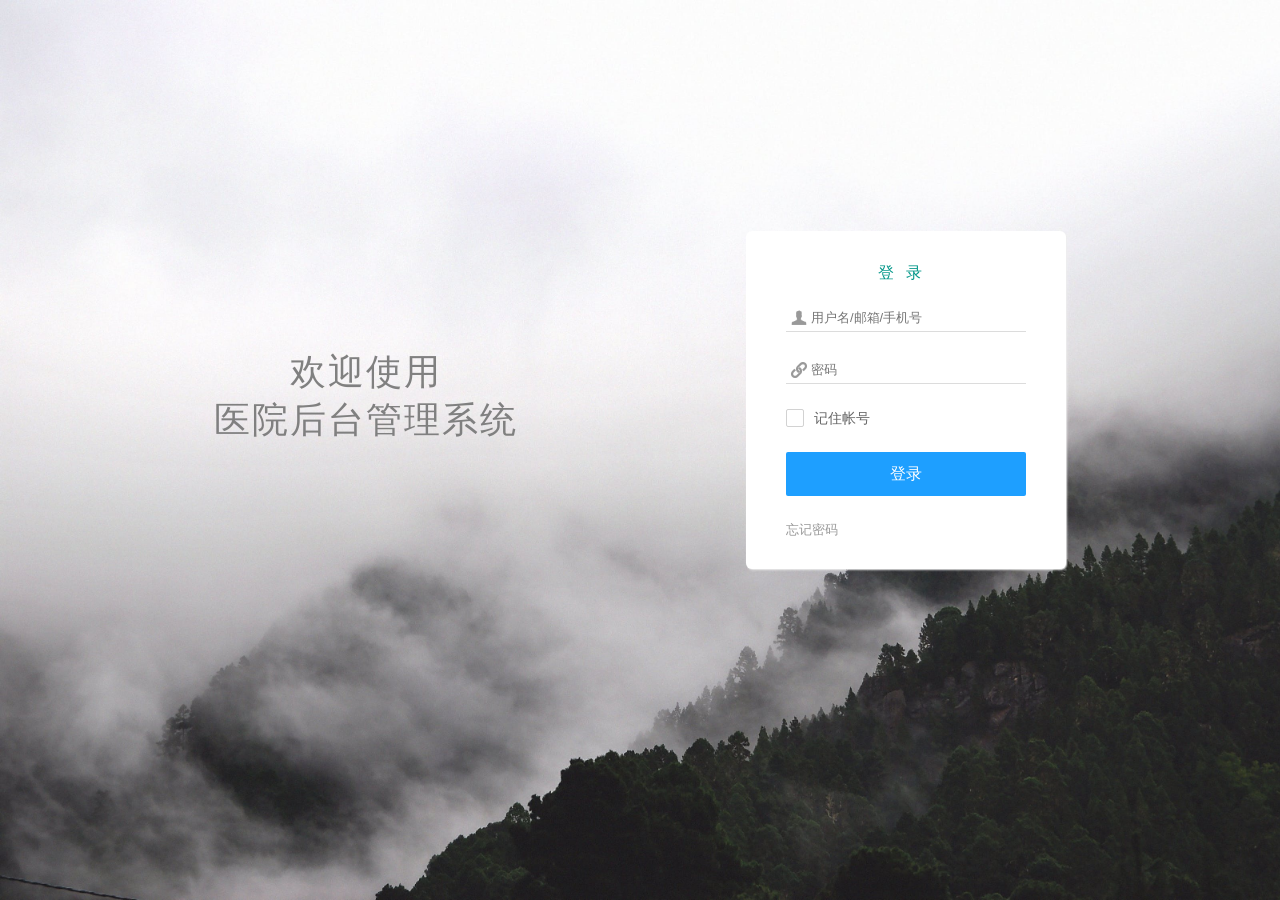
<file: src/main/resources/static/login.html>
<!DOCTYPE html>
<html lang="ZH-cn">

<head>
    <meta charset="UTF-8">
    <meta name="viewport" content="width=device-width, initial-scale=1.0">
    <meta http-equiv="X-UA-Compatible" content="ie=edge">
    <title>Login</title>
    <script type="text/javascript" src="js/jquery-1.9.1.js"></script>
    <link rel="stylesheet" href="html/layui/css/layui.css">
    <link rel="stylesheet" href="css/login.css">
    <!--<script src="js/polyfill.min.js"></script>-->
    <script src="html/layui/layui.js"></script>
</head>

<body>
<div class="kit-login">
    <div class="kit-login-bg"></div>
    <div class="kit-login-wapper">
        <h2 class="kit-login-slogan" style="color:gray;">欢迎使用 <br> 医院后台管理系统</h2>
        <div class="kit-login-form">
            <h4 class="kit-login-title">登录</h4>
            <form class="layui-form">
                <div class="kit-login-row">
                    <div class="kit-login-col">
                        <i class="layui-icon">&#xe612;</i>
                        <span class="kit-login-input">
                <input type="text" name="loginName" lay-verify="required|username" placeholder="用户名/邮箱/手机号"/>
              </span>
                    </div>
                    <div class="kit-login-col"></div>
                </div>
                <div class="kit-login-row">
                    <div class="kit-login-col">
                        <i class="layui-icon">&#xe64c;</i>
                        <span class="kit-login-input">
                <input type="password" name="password" lay-verify="required|pass" placeholder="密码"/>
              </span>
                    </div>
                    <div class="kit-login-col"></div>
                </div>
                <div class="kit-login-row">
                    <div class="kit-login-col">
                        <input type="checkbox" name="rememberMe" title="记住帐号" lay-skin="primary">
                    </div>
                </div>
                <div class="kit-login-row">
                    <input type="button" class="layui-btn layui-btn-lg layui-btn-normal" lay-submit="submit"
                           lay-filter="login_hash" value="登录"/>
                </div>
                <div class="kit-login-row" style="margin-bottom:0;">
                    <a href="javascript:;" style="color: rgb(153, 153, 153); text-decoration: none; font-size: 13px;"
                       id="forgot">忘记密码</a>
                </div>
            </form>
        </div>
    </div>
</div>


<script>
    layui.use(['layer', 'form'], function () {
        var form = layui.form,
            $ = layui.jquery;

        $('#forgot').on('click', function () {
            layer.msg('请联系管理员.');
        });
        //登陆表单验证
        form.verify({
            username: function (value, item) { //value：表单的值、item：表单的DOM对象
                if (!new RegExp("^[a-zA-Z0-9_\u4e00-\u9fa5\\s·]+$").test(value)) {
                    return '用户名不能有特殊字符';
                }
                if (/(^\_)|(\__)|(\_+$)/.test(value)) {
                    return '用户名首尾不能出现下划线\'_\'';
                }
                if (/^\d+\d+\d$/.test(value)) {
                    return '用户名不能全为数字';
                }
            }

            //我们既支持上述函数式的方式，也支持下述数组的形式
            //数组的两个值分别代表：[正则匹配、匹配不符时的提示文字]
            , pass: [
                /^[\S]{6,12}$/
                , '密码必须6到12位，且不能出现空格'
            ]
        });
        //监听提交
        form.on('submit(login_hash)', function (data) {
            // * 发起请求
            $.ajax({
                data: {"username": data.field.loginName, "password": data.field.password},
                type: "POST",
                dataType: "JSON",
                url: "userLogin",
                success: function (result) {
                    if (result == "ok") {
                        location.href = './html/index.html';
                    } else {
                        // 提示失败
                        layer.alert(result[0], {icon: 6});
                    }
                }
            }); // end ajax
            //layer.msg(JSON.stringify(data.field));
            //setTimeout(function(){
            //location.href='/html/index.html';
            //console.log(JSON.stringify(data.field.loginName));
            // },1000);
            return false;
        });
    });
</script>
</body>

</html>
</file>
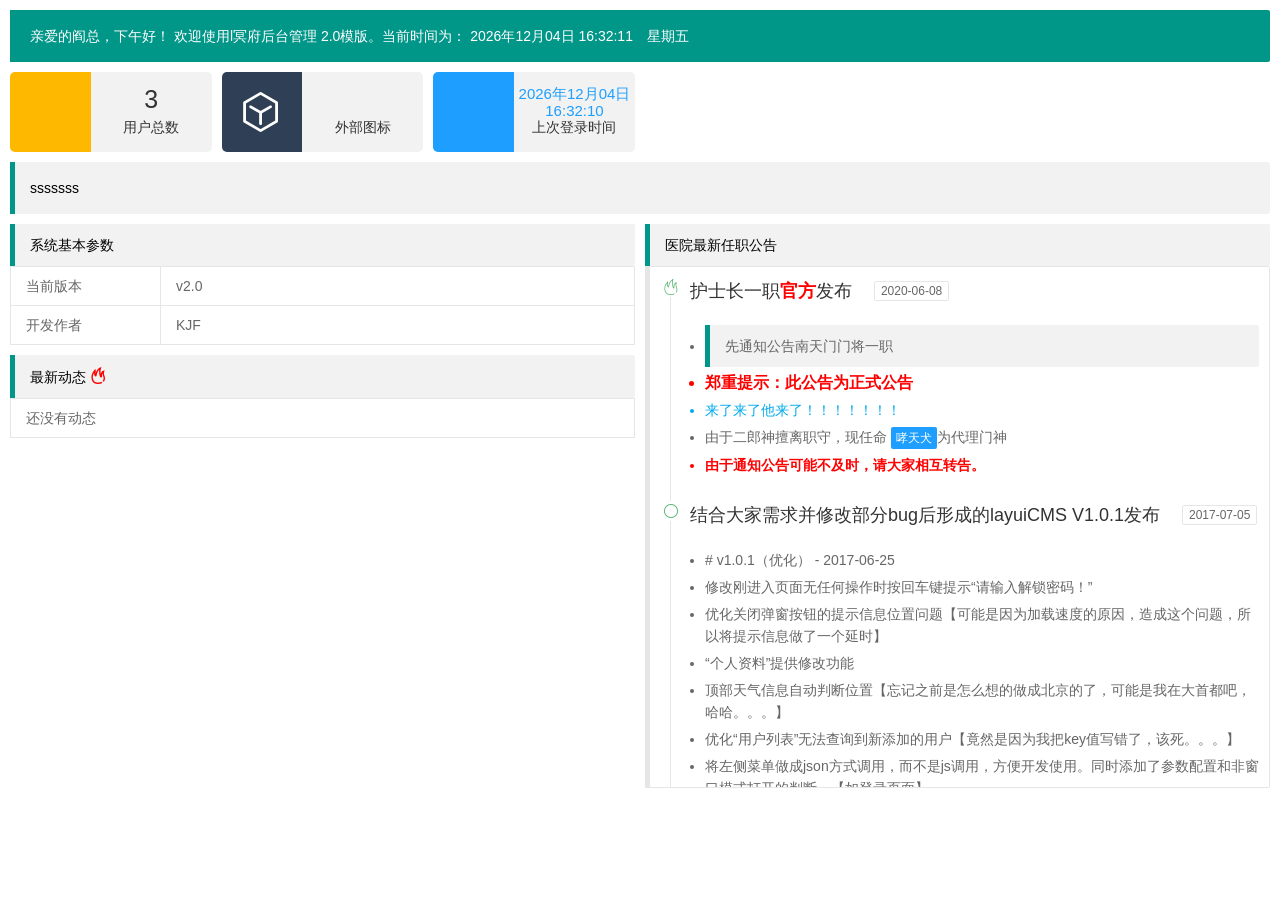
<file: src/main/resources/static/html/page/main.html>
<!DOCTYPE html>
<html>
<head>
	<meta charset="utf-8">
	<title>首页--冥府后台 2.0</title>
	<meta name="renderer" content="webkit">
	<meta http-equiv="X-UA-Compatible" content="IE=edge,chrome=1">
	<meta name="viewport" content="width=device-width, initial-scale=1, maximum-scale=1">
	<link rel="stylesheet" href="../layui/css/layui.css" media="all" />
	<link rel="stylesheet" href="../css/public.css" media="all" />
</head>
<body class="childrenBody">
	<blockquote class="layui-elem-quote layui-bg-green">
		<div id="nowTime"></div>
	</blockquote>
	<div class="layui-row layui-col-space10 panel_box">
<!--		<div class="panel layui-col-xs12 layui-col-sm6 layui-col-md4 layui-col-lg2">-->
<!--			<a href="javascript:;" data-url="http://fly.layui.com/case/u/3198216" target="_blank">-->
<!--				<div class="panel_icon layui-bg-green">-->
<!--					<i class="layui-anim seraph icon-good"></i>-->
<!--				</div>-->
<!--				<div class="panel_word">-->
<!--					<span>为我点赞</span>-->
<!--					<cite>点赞地址链接</cite>-->
<!--				</div>-->
<!--			</a>-->
<!--		</div>-->
<!--		<div class="panel layui-col-xs12 layui-col-sm6 layui-col-md4 layui-col-lg2">-->
<!--			<a href="javascript:;" data-url="https://github.com/BrotherMa/layuicms2.0" target="_blank">-->
<!--				<div class="panel_icon layui-bg-black">-->
<!--					<i class="layui-anim seraph icon-github"></i>-->
<!--				</div>-->
<!--				<div class="panel_word">-->
<!--					<span>Github</span>-->
<!--					<cite>模版下载链接</cite>-->
<!--				</div>-->
<!--			</a>-->
<!--		</div>-->
<!--		<div class="panel layui-col-xs12 layui-col-sm6 layui-col-md4 layui-col-lg2">-->
<!--			<a href="javascript:;" data-url="https://gitee.com/layuicms/layuicms2.0" target="_blank">-->
<!--				<div class="panel_icon layui-bg-red">-->
<!--					<i class="layui-anim seraph icon-oschina"></i>-->
<!--				</div>-->
<!--				<div class="panel_word">-->
<!--					<span>码云</span>-->
<!--					<cite>模版下载链接</cite>-->
<!--				</div>-->
<!--			</a>-->
<!--		</div>-->
		<div class="panel layui-col-xs12 layui-col-sm6 layui-col-md4 layui-col-lg2">
			<a href="javascript:;" data-url="page/user/userList.html">
				<div class="panel_icon layui-bg-orange">
					<i class="layui-anim seraph icon-icon10" data-icon="icon-icon10"></i>
				</div>
				<div class="panel_word userAll">
					<span></span>
					<em>用户总数</em>
					<cite class="layui-hide">用户中心</cite>
				</div>
			</a>
		</div>
		<div class="panel layui-col-xs12 layui-col-sm6 layui-col-md4 layui-col-lg2">
			<a href="javascript:;" data-url="page/systemSetting/icons.html">
				<div class="panel_icon layui-bg-cyan">
					<i class="layui-anim layui-icon" data-icon="&#xe857;">&#xe857;</i>
				</div>
				<div class="panel_word outIcons">
					<span></span>
					<em>外部图标</em>
					<cite class="layui-hide">图标管理</cite>
				</div>
			</a>
		</div>
		<div class="panel layui-col-xs12 layui-col-sm6 layui-col-md4 layui-col-lg2">
			<a href="javascript:;">
				<div class="panel_icon layui-bg-blue">
					<i class="layui-anim seraph icon-clock"></i>
				</div>
				<div class="panel_word">
					<span class="loginTime"></span>
					<cite>上次登录时间</cite>
				</div>
			</a>
		</div>
	</div>
	<blockquote class="layui-elem-quote main_btn">
		sssssss
	</blockquote>
	<div class="layui-row layui-col-space10">
		<div class="layui-col-lg6 layui-col-md12">
			<blockquote class="layui-elem-quote title">系统基本参数</blockquote>
			<table class="layui-table magt0">
				<colgroup>
					<col width="150">
					<col>
				</colgroup>
				<tbody>
				<tr>
					<td>当前版本</td>
					<td class="version"></td>
				</tr>
				<tr>
					<td>开发作者</td>
					<td>KJF</td>
				</tr>
				</tbody>
			</table>
			<blockquote class="layui-elem-quote title">最新动态 <i class="layui-icon layui-red">&#xe756;</i></blockquote>
			<table class="layui-table mag0" lay-skin="line">
				<colgroup>
					<col>
					<col width="110">
				</colgroup>
				<tbody>
					<tr>
						<td>还没有动态</td>
					</tr>
				</tbody>
			</table>
		</div>
		<div class="layui-col-lg6 layui-col-md12">
			<blockquote class="layui-elem-quote title">医院最新任职公告</blockquote>
			<div class="layui-elem-quote layui-quote-nm history_box magb0">
				<ul class="layui-timeline">
					<li class="layui-timeline-item">
						<i class="layui-icon layui-timeline-axis">&#xe756;</i>
						<div class="layui-timeline-content layui-text">
							<div class="layui-timeline-title">
								<h3 class="layui-inline">护士长一职<span class="layui-red">官方</span>发布　</h3>
								<span class="layui-badge-rim">2020-06-08</span>
							</div>
							<ul>
								<li>
									<blockquote class="layui-elem-quote title">先通知公告南天门门将一职</blockquote>
								</li>
								<li class="layui-red layedit-tool-help">郑重提示：此公告为正式公告</li>
								<li class="layui-blue">来了来了他来了！！！！！！！</li>
								<li>由于二郎神擅离职守，现任命 <a href="#" target="_blank" class="layui-btn layui-btn-xs layui-btn-normal">哮天犬</a>为代理门神</li>
								<li class="layui-red">由于通知公告可能不及时，请大家相互转告。</li>
							</ul>
						</div>
					</li>
					<li class="layui-timeline-item">
						<i class="layui-icon layui-timeline-axis">&#xe63f;</i>
						<div class="layui-timeline-content layui-text">
							<div class="layui-timeline-title">
								<h3 class="layui-inline">结合大家需求并修改部分bug后形成的layuiCMS V1.0.1发布　</h3>
								<span class="layui-badge-rim">2017-07-05</span>
							</div>
							<ul>
								<li># v1.0.1（优化） - 2017-06-25</li>
								<li>修改刚进入页面无任何操作时按回车键提示“请输入解锁密码！”</li>
								<li>优化关闭弹窗按钮的提示信息位置问题【可能是因为加载速度的原因，造成这个问题，所以将提示信息做了一个延时】</li>
								<li>“个人资料”提供修改功能</li>
								<li>顶部天气信息自动判断位置【忘记之前是怎么想的做成北京的了，可能是我在大首都吧，哈哈。。。】</li>
								<li>优化“用户列表”无法查询到新添加的用户【竟然是因为我把key值写错了，该死。。。】</li>
								<li>将左侧菜单做成json方式调用，而不是js调用，方便开发使用。同时添加了参数配置和非窗口模式打开的判断，【如登录页面】</li>
								<li>优化部分页面样式问题</li>
								<li>优化添加窗时如果导航不存在图标无法添加成功</li>
								<br>
								<li># v1.0.1（新增） - 2017-07-05</li>
								<li>增加“用户列表”批量删除功能【可能当时忘记添加了吧。。。】</li>
								<li>顶部窗口导航添加“关闭其他”、“关闭全部”功能，同时修改菜单窗口过多的展示效果【在此感谢larryCMS给予的启发】</li>
								<li>添加可隐藏左侧菜单功能【之前考虑没必要添加，但是很多朋友要求加上，那就加上吧，嘿嘿。。。】</li>
								<li>增加换肤功能【之前就想添加的，但是一直没有找到好的方式（好吧，其实是我忘记了），此方法相对简单，不是普遍适用，只简单的做个功能，如果实际用到建议单独写一套样式，将边框颜色、按钮颜色等统一调整，此处为保证代码的简洁性，只做简单的功能，不做赘述，另外“自定义”颜色中未做校验，所以要写入正确的色值。如“#f00”】</>
								<li>增加登录页面【背景视频仅作样式参考，实际使用中请自行更换为其他视频或图片，否则造成的任何问题使用者本人承担。】</li>
								<li>新增打开窗口的动画效果</li>
							</ul>
						</div>
					</li>
					<li class="layui-timeline-item">
						<i class="layui-icon layui-timeline-axis">&#xe63f;</i>
						<div class="layui-timeline-content layui-text">
							<div class="layui-timeline-title">
								<h3 class="layui-inline">layuiCMS V1.0正式与大家见面，提供了一些简单功能　</h3>
								<span class="layui-badge-rim">2017-06-21</span>
							</div>
						</div>
					</li>
				</ul>
			</div>
		</div>
	</div>

	<script type="text/javascript" src="../layui/layui.js"></script>
	<script type="text/javascript" src="../js/main.js"></script>
</body>
</html>
</file>
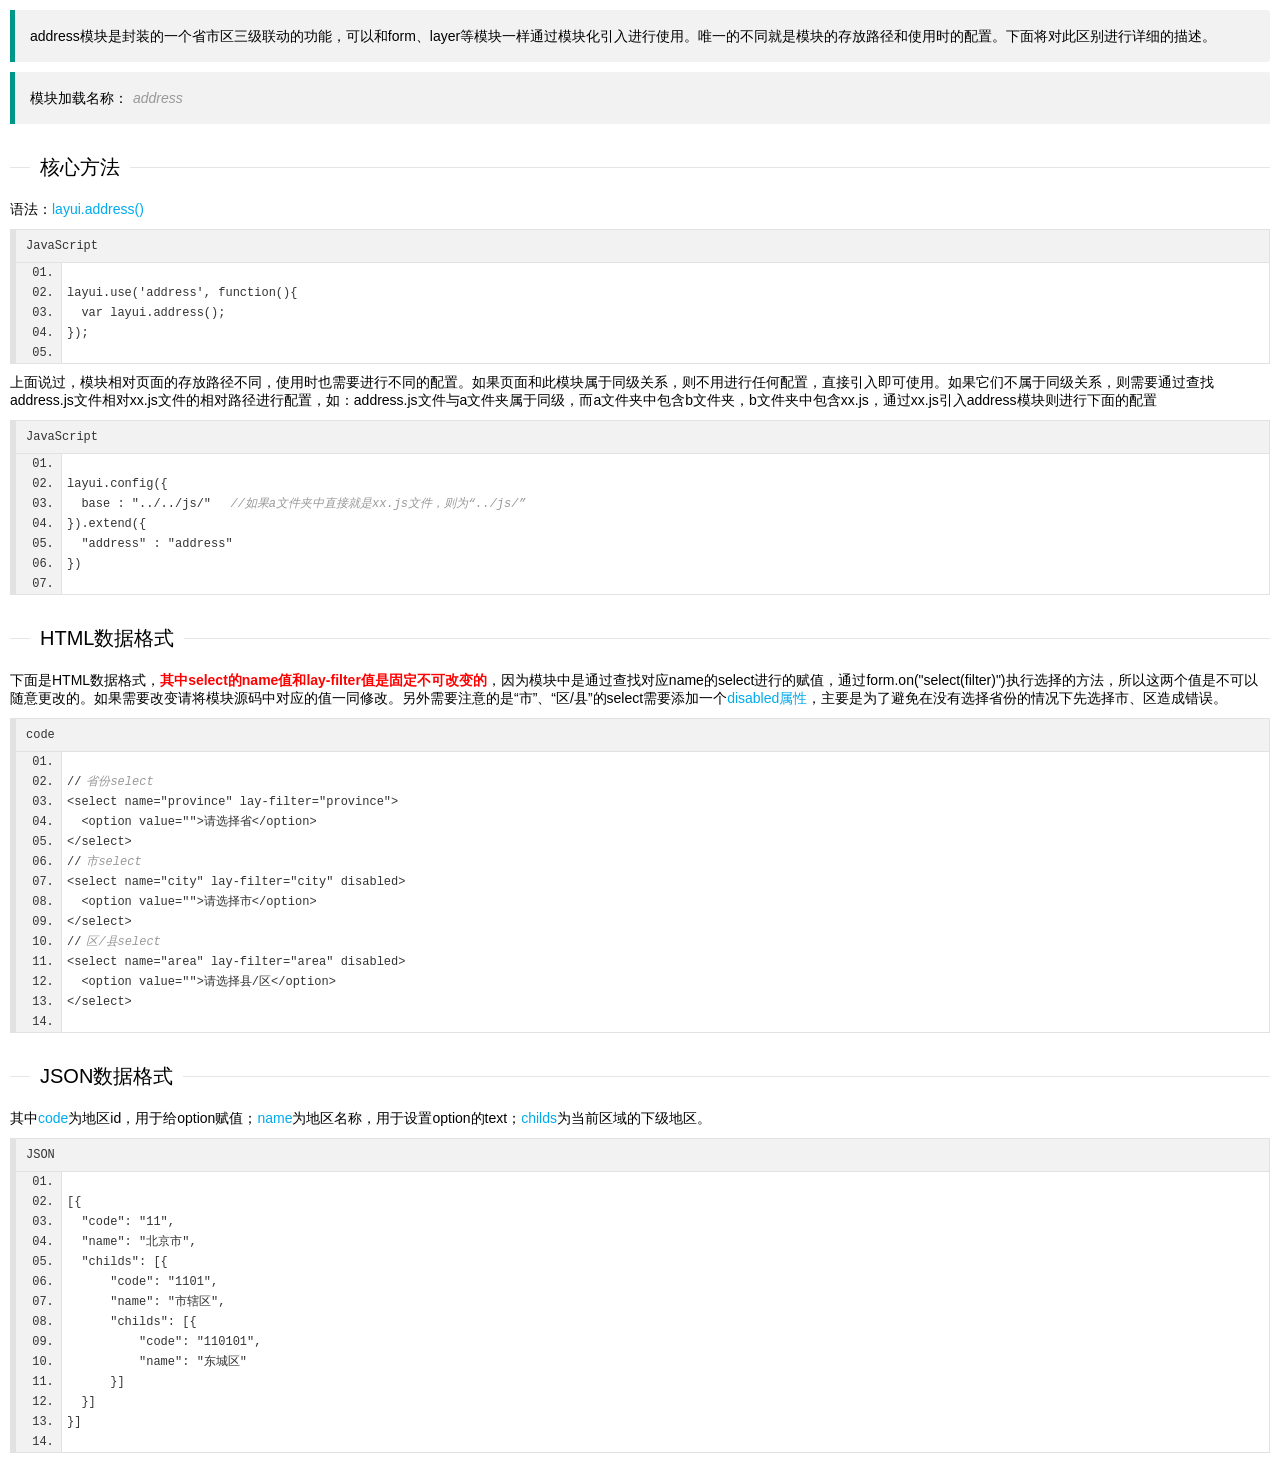
<file: src/main/resources/static/html/page/doc/addressDoc.html>
<!DOCTYPE html>
<html>
<head>
	<meta charset="utf-8">
	<title>三级联动使用文档--layui后台管理模板 2.0</title>
	<meta name="renderer" content="webkit">
	<meta http-equiv="X-UA-Compatible" content="IE=edge,chrome=1">
	<meta name="viewport" content="width=device-width, initial-scale=1, maximum-scale=1">
	<meta name="apple-mobile-web-app-status-bar-style" content="black">
	<meta name="apple-mobile-web-app-capable" content="yes">
	<meta name="format-detection" content="telephone=no">
	<link rel="stylesheet" href="../../layui/css/layui.css" media="all" />
	<link rel="stylesheet" href="../../css/public.css" media="all" />
</head>
<body class="childrenBody">
	<blockquote class="layui-elem-quote">
		address模块是封装的一个省市区三级联动的功能，可以和form、layer等模块一样通过模块化引入进行使用。唯一的不同就是模块的存放路径和使用时的配置。下面将对此区别进行详细的描述。
	</blockquote>
	<blockquote class="layui-elem-quote">
		模块加载名称：<em class="layui-word-aux">address</em>
	</blockquote>
	<fieldset class="layui-elem-field layui-field-title magt30">
		<legend>核心方法</legend>
	</fieldset>
	<p>语法：<span class="layui-blue">layui.address()</span></p>
	<pre class="layui-code" lay-title="JavaScript">
		layui.use('address', function(){
		  var layui.address();
		});
	</pre>
	<p>上面说过，模块相对页面的存放路径不同，使用时也需要进行不同的配置。如果页面和此模块属于同级关系，则不用进行任何配置，直接引入即可使用。如果它们不属于同级关系，则需要通过查找address.js文件相对xx.js文件的相对路径进行配置，如：address.js文件与a文件夹属于同级，而a文件夹中包含b文件夹，b文件夹中包含xx.js，通过xx.js引入address模块则进行下面的配置</p>
	<pre class="layui-code" lay-title="JavaScript">
		layui.config({
		  base : "../../js/"  <em class="layui-word-aux">//如果a文件夹中直接就是xx.js文件，则为“../js/”</em>
		}).extend({
		  "address" : "address"
		})
	</pre>
	<fieldset class="layui-elem-field layui-field-title magt30">
		<legend>HTML数据格式</legend>
	</fieldset>
	<p>下面是HTML数据格式，<span class="layui-red">其中select的name值和lay-filter值是固定不可改变的</span>，因为模块中是通过查找对应name的select进行的赋值，通过form.on("select(filter)")执行选择的方法，所以这两个值是不可以随意更改的。如果需要改变请将模块源码中对应的值一同修改。另外需要注意的是“市”、“区/县”的select需要添加一个<span class="layui-blue">disabled属性</span>，主要是为了避免在没有选择省份的情况下先选择市、区造成错误。</p>
	<pre class="layui-code" lay-title="">
		//<em class="layui-word-aux">省份select</em>
		&lt;select name="province" lay-filter="province"&gt;
		  &lt;option value=""&gt;请选择省&lt;/option&gt;
		&lt;/select&gt;
		//<em class="layui-word-aux">市select</em>
		&lt;select name="city" lay-filter="city" disabled&gt;
		  &lt;option value=""&gt;请选择市&lt;/option&gt;
		&lt;/select&gt;
		//<em class="layui-word-aux">区/县select</em>
		&lt;select name="area" lay-filter="area" disabled&gt;
		  &lt;option value=""&gt;请选择县/区&lt;/option&gt;
		&lt;/select&gt;
	</pre>
	<fieldset class="layui-elem-field layui-field-title magt30">
		<legend>JSON数据格式</legend>
	</fieldset>
	<p>其中<span class="layui-blue">code</span>为地区id，用于给option赋值；<span class="layui-blue">name</span>为地区名称，用于设置option的text；<span class="layui-blue">childs</span>为当前区域的下级地区。</p>
	<pre class="layui-code" lay-title="JSON">
		[{
		  "code": "11",
		  "name": "北京市",
		  "childs": [{
		      "code": "1101",
		      "name": "市辖区",
		      "childs": [{
		          "code": "110101",
		          "name": "东城区"
		      }]
		  }]
		}]
	</pre>
	<script type="text/javascript" src="../../layui/layui.js"></script>
	<script type="text/javascript">
        layui.use(['code'],function(){
            layui.code({
                about:false
            });
        })
	</script>
</body>
</html>
</file>
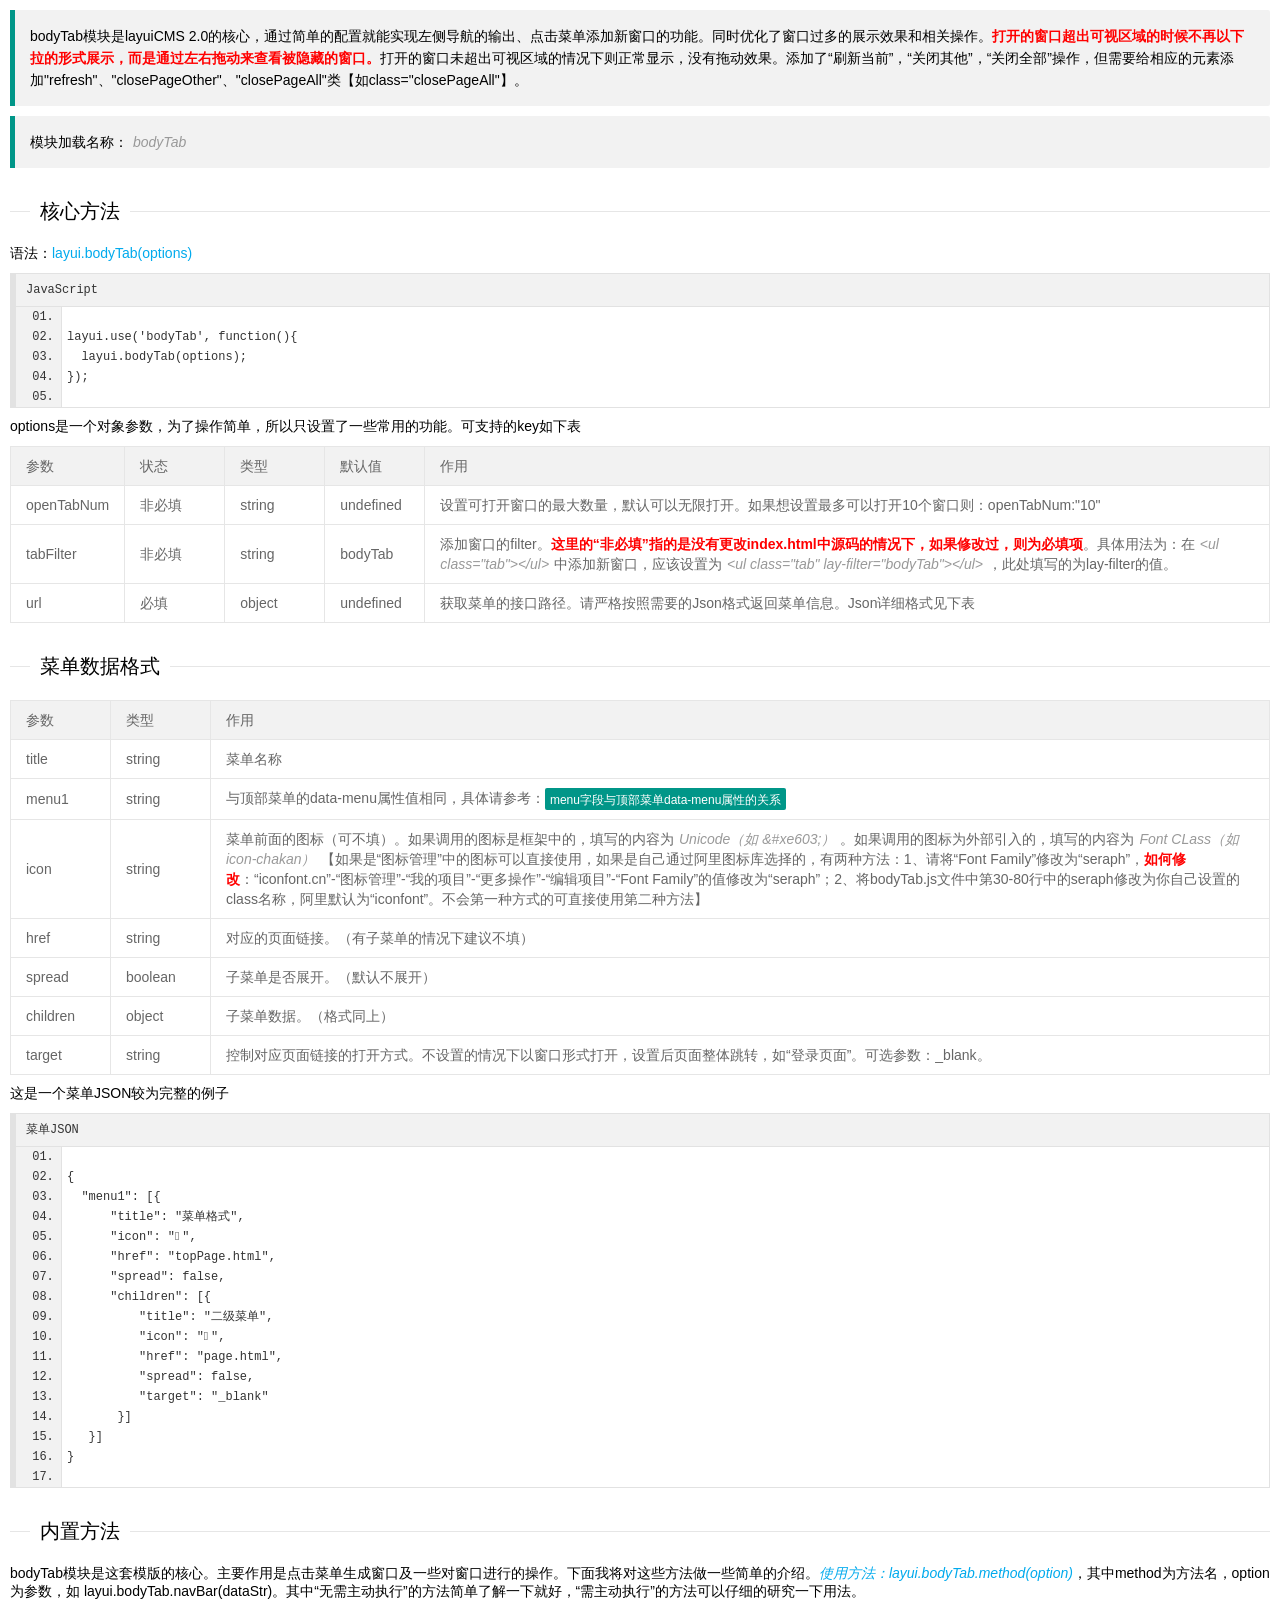
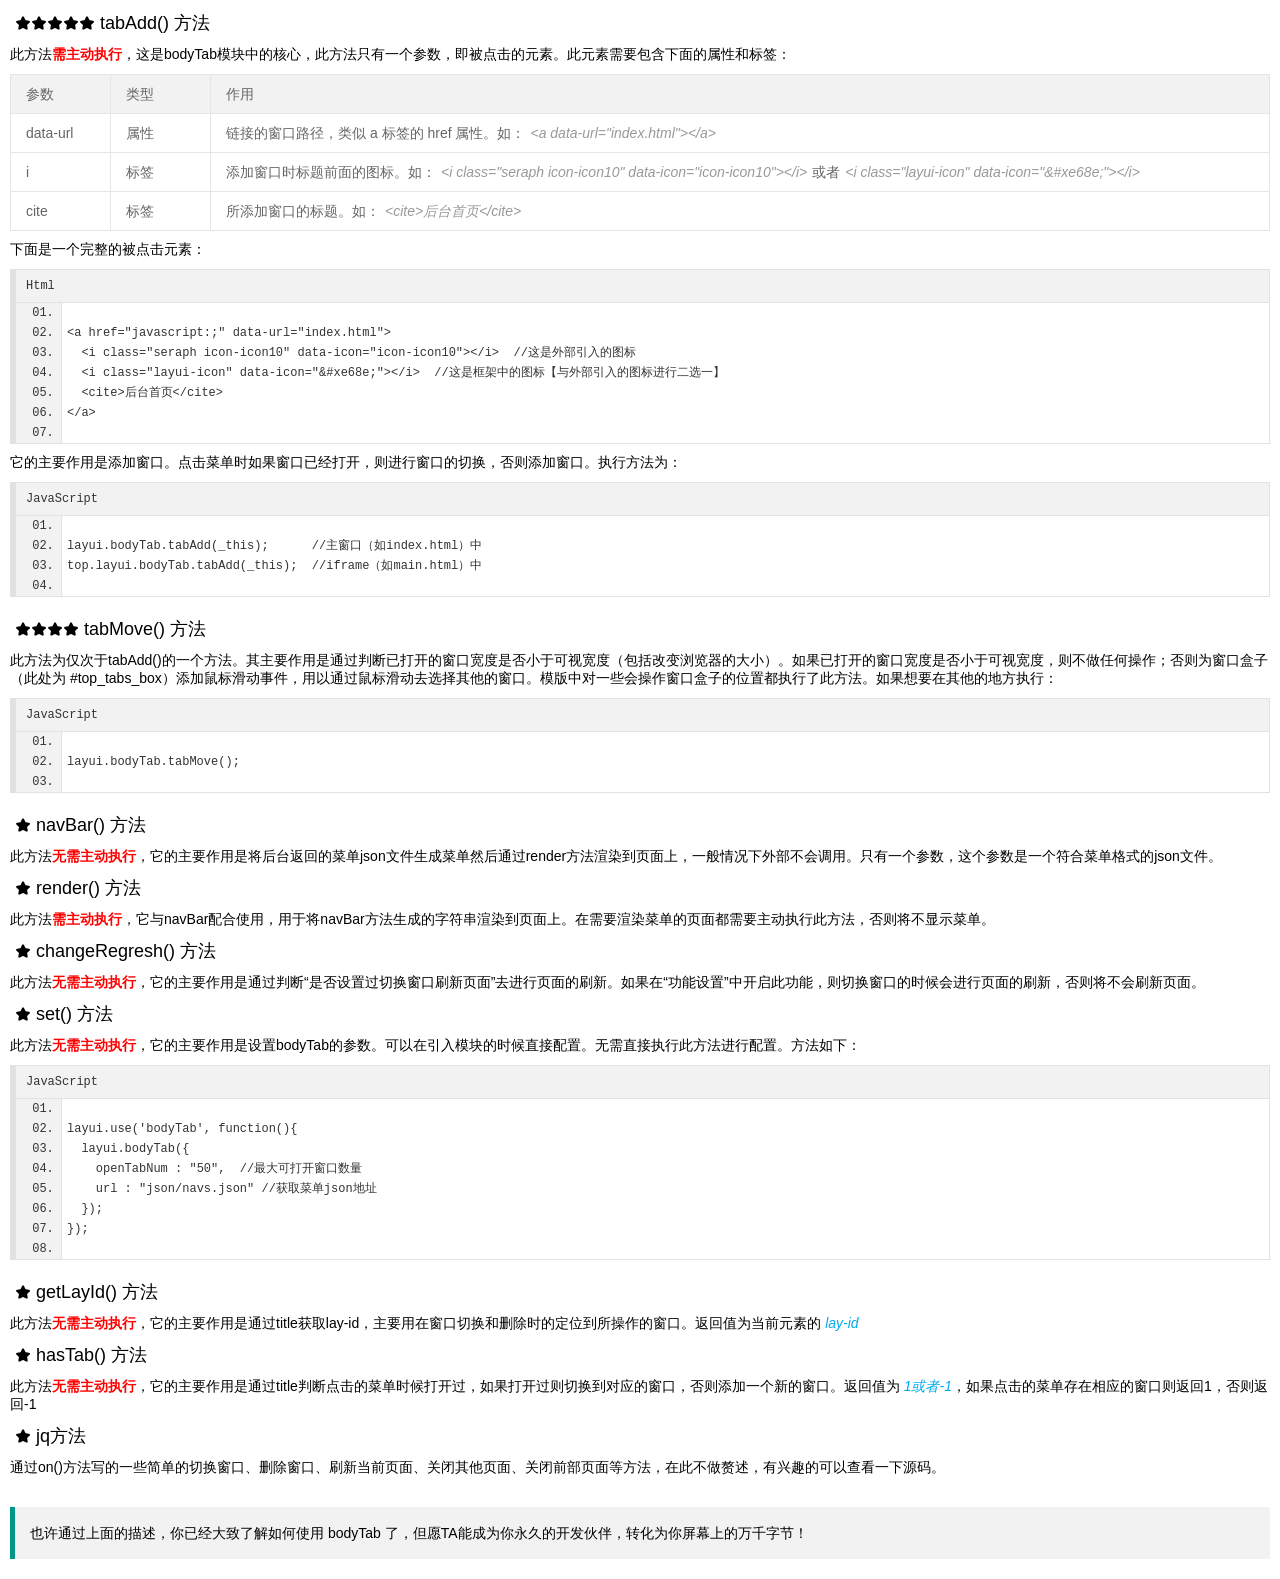
<file: src/main/resources/static/html/page/doc/bodyTabDoc.html>
<!DOCTYPE html>
<html>
<head>
	<meta charset="utf-8">
	<title>bodyTab使用文档--layui后台管理模板 2.0</title>
	<meta name="renderer" content="webkit">
	<meta http-equiv="X-UA-Compatible" content="IE=edge,chrome=1">
	<meta name="viewport" content="width=device-width, initial-scale=1, maximum-scale=1">
	<meta name="apple-mobile-web-app-status-bar-style" content="black">
	<meta name="apple-mobile-web-app-capable" content="yes">
	<meta name="format-detection" content="telephone=no">
	<link rel="stylesheet" href="../../layui/css/layui.css" media="all" />
	<link rel="stylesheet" href="../../css/public.css" media="all" />
</head>
<body class="childrenBody">
	<blockquote class="layui-elem-quote">
		bodyTab模块是layuiCMS 2.0的核心，通过简单的配置就能实现左侧导航的输出、点击菜单添加新窗口的功能。同时优化了窗口过多的展示效果和相关操作。<span class="layui-red">打开的窗口超出可视区域的时候不再以下拉的形式展示，而是通过左右拖动来查看被隐藏的窗口。</span>打开的窗口未超出可视区域的情况下则正常显示，没有拖动效果。添加了“刷新当前”，“关闭其他”，“关闭全部”操作，但需要给相应的元素添加"refresh"、"closePageOther"、"closePageAll"类【如class="closePageAll"】。
	</blockquote>
	<blockquote class="layui-elem-quote">
		模块加载名称：<em class="layui-word-aux">bodyTab</em>
	</blockquote>
	<fieldset class="layui-elem-field layui-field-title magt30">
		<legend>核心方法</legend>
	</fieldset>
	<p>语法：<span class="layui-blue">layui.bodyTab(options)</span></p>
	<pre class="layui-code" lay-title="JavaScript">
		layui.use('bodyTab', function(){
		  layui.bodyTab(options);
		});
	</pre>
	<p>options是一个对象参数，为了操作简单，所以只设置了一些常用的功能。可支持的key如下表</p>
	<table class="layui-table">
		<colgroup>
			<col width="100">
			<col width="100" pc>
			<col width="100" pc>
			<col width="100" pc>
			<col>
		</colgroup>
		<thead>
			<tr>
				<th>参数</th>
				<th pc>状态</th>
				<th pc>类型</th>
				<th pc>默认值</th>
				<th>作用</th>
			</tr>
		</thead>
		<tbody>
			<tr>
				<td>openTabNum</td>
				<td pc>非必填</td>
				<td pc>string</td>
				<td pc>undefined</td>
				<td>设置可打开窗口的最大数量，默认可以无限打开。如果想设置最多可以打开10个窗口则：openTabNum:"10"</td>
			</tr>
			<tr>
				<td>tabFilter</td>
				<td pc>非必填</td>
				<td pc>string</td>
				<td pc>bodyTab</td>
				<td>添加窗口的filter。<span class="layui-red">这里的“非必填”指的是没有更改index.html中源码的情况下，如果修改过，则为必填项</span>。具体用法为：在<em class="layui-word-aux">&lt;ul class="tab"&gt;&lt;/ul&gt;</em>中添加新窗口，应该设置为<em class="layui-word-aux">&lt;ul class="tab" lay-filter="bodyTab"&gt;&lt;/ul&gt;</em>，此处填写的为lay-filter的值。</td>
			</tr>
			<tr>
				<td>url</td>
				<td pc>必填</td>
				<td pc>object</td>
				<td pc>undefined</td>
				<td>获取菜单的接口路径。请严格按照需要的Json格式返回菜单信息。Json详细格式见下表</td>
			</tr>
		</tbody>
	</table>
	<fieldset class="layui-elem-field layui-field-title magt30" id="navJson">
		<legend>菜单数据格式</legend>
	</fieldset>
	<table class="layui-table">
		<colgroup>
			<col width="100">
			<col width="100" pc>
			<col>
		</colgroup>
		<thead>
			<tr>
				<th>参数</th>
				<th pc>类型</th>
				<th>作用</th>
			</tr>
		</thead>
		<tbody>
			<tr>
				<td>title</td>
				<td pc>string</td>
				<td>菜单名称</td>
			</tr>
			<tr>
				<td>menu1</td>
				<td pc>string</td>
				<td>与顶部菜单的data-menu属性值相同，具体请参考：<a href="javascript:;" data-url="page/doc/navDoc.html" class="layui-btn layui-btn-xs goDataMenu"><i class="seraph" data-icon="icon-mokuai"></i><cite class="layui-hide">三级菜单</cite>menu字段与顶部菜单data-menu属性的关系</a></td>
			</tr>
			<tr>
				<td>icon</td>
				<td pc>string</td>
				<td>菜单前面的图标（可不填）。如果调用的图标是框架中的，填写的内容为<em class="layui-word-aux">Unicode（如 &amp;#xe603;）</em>。如果调用的图标为外部引入的，填写的内容为<em class="layui-word-aux">Font CLass（如 icon-chakan）</em>【如果是“图标管理”中的图标可以直接使用，如果是自己通过阿里图标库选择的，有两种方法：1、请将“Font Family”修改为“seraph”，<span class="layui-red">如何修改</span>：“iconfont.cn”-“图标管理”-“我的项目”-“更多操作”-“编辑项目”-“Font Family”的值修改为“seraph”；2、将bodyTab.js文件中第30-80行中的seraph修改为你自己设置的class名称，阿里默认为“iconfont”。不会第一种方式的可直接使用第二种方法】</td>
			</tr>
			<tr>
				<td>href</td>
				<td pc>string</td>
				<td>对应的页面链接。（有子菜单的情况下建议不填）</td>
			</tr>
			<tr>
				<td>spread</td>
				<td pc>boolean</td>
				<td>子菜单是否展开。（默认不展开）</td>
			</tr>
			<tr>
				<td>children</td>
				<td pc>object</td>
				<td>子菜单数据。（格式同上）</td>
			</tr>
			<tr>
				<td>target</td>
				<td pc>string</td>
				<td>控制对应页面链接的打开方式。不设置的情况下以窗口形式打开，设置后页面整体跳转，如“登录页面”。可选参数：_blank。</td>
			</tr>
		</tbody>
	</table>
	<p>这是一个菜单JSON较为完整的例子</p>
	<pre class="layui-code" lay-title="菜单JSON">
	{
	  "menu1": [{
	      "title": "菜单格式",
	      "icon": "&#xe630;",
	      "href": "topPage.html",
	      "spread": false,
	      "children": [{
	          "title": "二级菜单",
	          "icon": "&#xe61c;",
	          "href": "page.html",
	          "spread": false,
	          "target": "_blank"
	       }]
	   }]
	}
	</pre>
	<fieldset class="layui-elem-field layui-field-title magt30">
		<legend>内置方法</legend>
	</fieldset>
	<p>bodyTab模块是这套模版的核心。主要作用是点击菜单生成窗口及一些对窗口进行的操作。下面我将对这些方法做一些简单的介绍。<em class="layui-blue">使用方法：layui.bodyTab.method(option)</em>，其中method为方法名，option为参数，如 layui.bodyTab.navBar(dataStr)。其中“无需主动执行”的方法简单了解一下就好，“需主动执行”的方法可以仔细的研究一下用法。</p>
	<h2 class="method"><i class="layui-icon">&#xe658;</i><i class="layui-icon">&#xe658;</i><i class="layui-icon">&#xe658;</i><i class="layui-icon">&#xe658;</i><i class="layui-icon">&#xe658;</i> tabAdd() 方法</h2>
	<p>此方法<span class="layui-red">需主动执行</span>，这是bodyTab模块中的核心，此方法只有一个参数，即被点击的元素。此元素需要包含下面的属性和标签：</p>
	<table class="layui-table">
		<colgroup>
			<col width="100">
			<col width="100" pc>
			<col>
		</colgroup>
		<thead>
		<tr>
			<th>参数</th>
			<th pc>类型</th>
			<th>作用</th>
		</tr>
		</thead>
		<tbody>
		<tr>
			<td>data-url</td>
			<td pc>属性</td>
			<td>链接的窗口路径，类似 a 标签的 href 属性。如：<em class="layui-word-aux">&lt;a data-url="index.html"&gt;&lt;/a&gt;</em></td>
		</tr>
		<tr>
			<td>i</td>
			<td pc>标签</td>
			<td>添加窗口时标题前面的图标。如：<em class="layui-word-aux">&lt;i class="seraph icon-icon10" data-icon="icon-icon10"&gt;&lt;/i&gt;</em>或者<em class="layui-word-aux">&lt;i class="layui-icon" data-icon="&amp;#xe68e;"&gt;&lt;/i&gt;</em></td>
		</tr>
		<tr>
			<td>cite</td>
			<td pc>标签</td>
			<td>所添加窗口的标题。如：<em class="layui-word-aux">&lt;cite&gt;后台首页&lt;/cite&gt;</em></td>
		</tr>
		</tbody>
	</table>
	<p>下面是一个完整的被点击元素：</p>
	<pre class="layui-code" lay-title="Html">
		&lt;a href="javascript:;" data-url="index.html"&gt;
		  &lt;i class="seraph icon-icon10" data-icon="icon-icon10">&lt;/i&gt;  //这是外部引入的图标
		  &lt;i class="layui-icon" data-icon="&amp;#xe68e;">&lt;/i&gt;  //这是框架中的图标【与外部引入的图标进行二选一】
		  &lt;cite&gt;后台首页&lt;/cite&gt;
		&lt;/a&gt;
	</pre>
	<p>它的主要作用是添加窗口。点击菜单时如果窗口已经打开，则进行窗口的切换，否则添加窗口。执行方法为：</p>
	<pre class="layui-code" lay-title="JavaScript">
		layui.bodyTab.tabAdd(_this);      //主窗口（如index.html）中
		top.layui.bodyTab.tabAdd(_this);  //iframe（如main.html）中
	</pre>
	<h2 class="method"><i class="layui-icon">&#xe658;</i><i class="layui-icon">&#xe658;</i><i class="layui-icon">&#xe658;</i><i class="layui-icon">&#xe658;</i> tabMove() 方法</h2>
	<p>此方法为仅次于tabAdd()的一个方法。其主要作用是通过判断已打开的窗口宽度是否小于可视宽度（包括改变浏览器的大小）。如果已打开的窗口宽度是否小于可视宽度，则不做任何操作；否则为窗口盒子（此处为 #top_tabs_box）添加鼠标滑动事件，用以通过鼠标滑动去选择其他的窗口。模版中对一些会操作窗口盒子的位置都执行了此方法。如果想要在其他的地方执行：</p>
	<pre class="layui-code" lay-title="JavaScript">
		layui.bodyTab.tabMove();
	</pre>
	<h2 class="method"><i class="layui-icon">&#xe658;</i> navBar() 方法</h2>
	<p>此方法<span class="layui-red">无需主动执行</span>，它的主要作用是将后台返回的菜单json文件生成菜单然后通过render方法渲染到页面上，一般情况下外部不会调用。只有一个参数，这个参数是一个符合菜单格式的json文件。</p>
	<h2 class="method"><i class="layui-icon">&#xe658;</i> render() 方法</h2>
	<p>此方法<span class="layui-red">需主动执行</span>，它与navBar配合使用，用于将navBar方法生成的字符串渲染到页面上。在需要渲染菜单的页面都需要主动执行此方法，否则将不显示菜单。</p>
	<h2 class="method"><i class="layui-icon">&#xe658;</i> changeRegresh() 方法</h2>
	<p>此方法<span class="layui-red">无需主动执行</span>，它的主要作用是通过判断“是否设置过切换窗口刷新页面”去进行页面的刷新。如果在“功能设置”中开启此功能，则切换窗口的时候会进行页面的刷新，否则将不会刷新页面。</p>
	<h2 class="method"><i class="layui-icon">&#xe658;</i> set() 方法</h2>
	<p>此方法<span class="layui-red">无需主动执行</span>，它的主要作用是设置bodyTab的参数。可以在引入模块的时候直接配置。无需直接执行此方法进行配置。方法如下：</p>
	<pre class="layui-code" lay-title="JavaScript">
		layui.use('bodyTab', function(){
		  layui.bodyTab({
		    openTabNum : "50",  //最大可打开窗口数量
		    url : "json/navs.json" //获取菜单json地址
		  });
		});
	</pre>
	<h2 class="method"><i class="layui-icon">&#xe658;</i> getLayId() 方法</h2>
	<p>此方法<span class="layui-red">无需主动执行</span>，它的主要作用是通过title获取lay-id，主要用在窗口切换和删除时的定位到所操作的窗口。返回值为当前元素的 <em class="layui-blue">lay-id</em></p>
	<h2 class="method"><i class="layui-icon">&#xe658;</i> hasTab() 方法</h2>
	<p>此方法<span class="layui-red">无需主动执行</span>，它的主要作用是通过title判断点击的菜单时候打开过，如果打开过则切换到对应的窗口，否则添加一个新的窗口。返回值为 <em class="layui-blue">1或者-1</em>，如果点击的菜单存在相应的窗口则返回1，否则返回-1</p>
	<h2 class="method"><i class="layui-icon">&#xe658;</i> jq方法</h2>
	<p>通过on()方法写的一些简单的切换窗口、删除窗口、刷新当前页面、关闭其他页面、关闭前部页面等方法，在此不做赘述，有兴趣的可以查看一下源码。</p>
	<blockquote class="layui-elem-quote magt30">
		也许通过上面的描述，你已经大致了解如何使用 bodyTab 了，但愿TA能成为你永久的开发伙伴，转化为你屏幕上的万千字节！
	</blockquote>
	<script type="text/javascript" src="../../layui/layui.js"></script>
	<script type="text/javascript">
        layui.config({
            base : "../../js/"
        }).extend({
            "bodyTab" : "bodyTab"
        })
        layui.use(['code','jquery','bodyTab'],function(){
            var $ = layui.$,
				tab = layui.bodyTab();
            layui.code({
                about:false
            });

            $(".goDataMenu").click(function(){
                parent.tab.tabAdd($(this));
            })
        })
	</script>
</body>
</html>
</file>
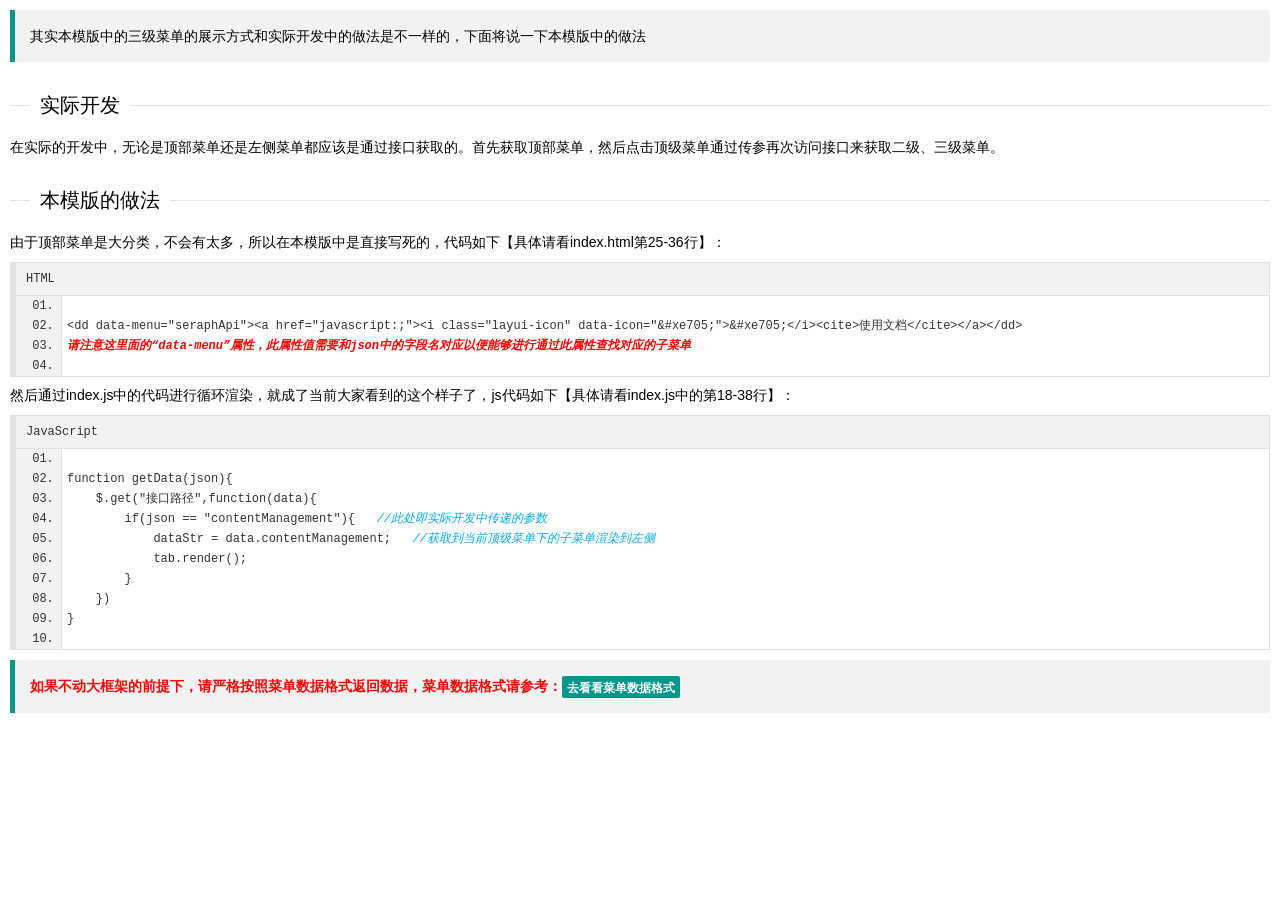
<file: src/main/resources/static/html/page/doc/navDoc.html>
<!DOCTYPE html>
<html>
<head>
	<meta charset="utf-8">
	<title>三级菜单使用文档--layui后台管理模板 2.0</title>
	<meta name="renderer" content="webkit">
	<meta http-equiv="X-UA-Compatible" content="IE=edge,chrome=1">
	<meta name="viewport" content="width=device-width, initial-scale=1, maximum-scale=1">
	<meta name="apple-mobile-web-app-status-bar-style" content="black">
	<meta name="apple-mobile-web-app-capable" content="yes">
	<meta name="format-detection" content="telephone=no">
	<link rel="stylesheet" href="../../layui/css/layui.css" media="all" />
	<link rel="stylesheet" href="../../css/public.css" media="all" />
</head>
<body class="childrenBody">
	<blockquote class="layui-elem-quote">
		其实本模版中的三级菜单的展示方式和实际开发中的做法是不一样的，下面将说一下本模版中的做法
	</blockquote>
	<fieldset class="layui-elem-field layui-field-title magt30">
		<legend>实际开发</legend>
	</fieldset>
	<p>在实际的开发中，无论是顶部菜单还是左侧菜单都应该是通过接口获取的。首先获取顶部菜单，然后点击顶级菜单通过传参再次访问接口来获取二级、三级菜单。</p>
	<fieldset class="layui-elem-field layui-field-title magt30">
		<legend>本模版的做法</legend>
	</fieldset>
	<p>由于顶部菜单是大分类，不会有太多，所以在本模版中是直接写死的，代码如下【具体请看index.html第25-36行】：</p>
	<pre class="layui-code" lay-title="HTML">
		&lt;dd data-menu="seraphApi"&gt;&lt;a href="javascript:;"&gt;&lt;i class="layui-icon" data-icon="&amp;#xe705;"&gt;&amp;#xe705;&lt;/i&gt;&lt;cite&gt;使用文档&lt;/cite&gt;&lt;/a&gt;&lt;/dd&gt;
		<i class="layui-red">请注意这里面的“data-menu”属性，此属性值需要和json中的字段名对应以便能够进行通过此属性查找对应的子菜单</i>
	</pre>
	<p>然后通过index.js中的代码进行循环渲染，就成了当前大家看到的这个样子了，js代码如下【具体请看index.js中的第18-38行】：</p>
	<pre class="layui-code" lay-title="JavaScript">
		function getData(json){
		    $.get("接口路径",function(data){
		        if(json == "contentManagement"){   <i class="layui-blue">//此处即实际开发中传递的参数</i>
		            dataStr = data.contentManagement;   <i class="layui-blue">//获取到当前顶级菜单下的子菜单渲染到左侧</i>
		            tab.render();
		        }
		    })
		}
	</pre>
	<blockquote class="layui-elem-quote">
		<p class="layui-red">如果不动大框架的前提下，请严格按照菜单数据格式返回数据，菜单数据格式请参考：<a href="javascript:;" data-url="page/doc/bodyTabDoc.html#navJson" class="layui-btn layui-btn-xs goNavJson"><i class="seraph" data-icon="icon-mokuai"></i><cite class="layui-hide">bodyTab模块</cite>去看看菜单数据格式</a></p>
	</blockquote>

	<script type="text/javascript" src="../../layui/layui.js"></script>
	<script type="text/javascript">
        layui.config({
            base : "../../js/"
        }).extend({
            "bodyTab" : "bodyTab"
        })
        layui.use(['code','jquery','bodyTab'],function(){
            var $ = layui.$,
			tab = layui.bodyTab();
            layui.code({
                about:false
            });

            $(".goNavJson").click(function(){
                parent.tab.tabAdd($(this));
			})
        })
	</script>
</body>
</html>
</file>
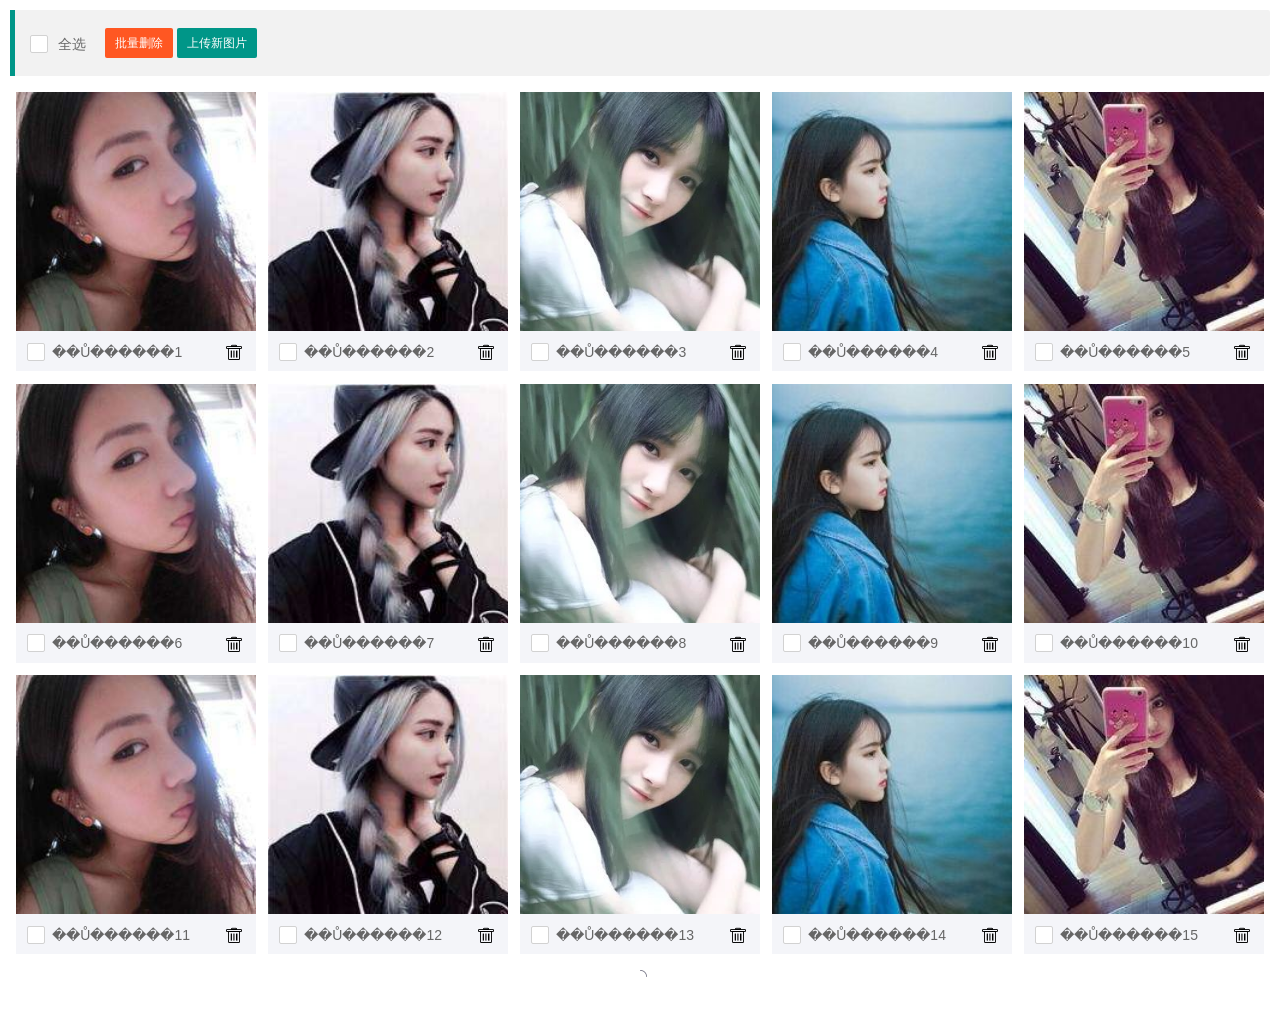
<file: src/main/resources/static/html/page/img/images.html>
<!DOCTYPE html>
<html>
<head>
	<meta charset="utf-8">
	<title>图片总数--layui后台管理模板</title>
	<meta name="renderer" content="webkit">
	<meta http-equiv="X-UA-Compatible" content="IE=edge,chrome=1">
	<meta name="viewport" content="width=device-width, initial-scale=1, maximum-scale=1">
	<meta name="apple-mobile-web-app-status-bar-style" content="black">
	<meta name="apple-mobile-web-app-capable" content="yes">
	<meta name="format-detection" content="telephone=no">
	<link rel="stylesheet" href="../../layui/css/layui.css" media="all" />
	<link rel="stylesheet" href="../../css/public.css" media="all" />
</head>
<body class="childrenBody">
<form class="layui-form">
	<blockquote class="layui-elem-quote news_search">
		<div class="layui-inline">
			<input type="checkbox" name="selectAll" id="selectAll" lay-filter="selectAll" lay-skin="primary" title="全选">
		</div>
		<div class="layui-inline">
			<a class="layui-btn layui-btn-sm layui-btn-danger batchDel">批量删除</a>
		</div>
		<div class="layui-inline">
			<a class="layui-btn layui-btn-sm uploadNewImg">上传新图片</a>
		</div>
	</blockquote>
	<ul class="layer-photos-demo" id="Images"></ul>
</form>
<script type="text/javascript" src="../../layui/layui.js"></script>
<script type="text/javascript" src="images.js"></script>
</body>
</html>
</file>
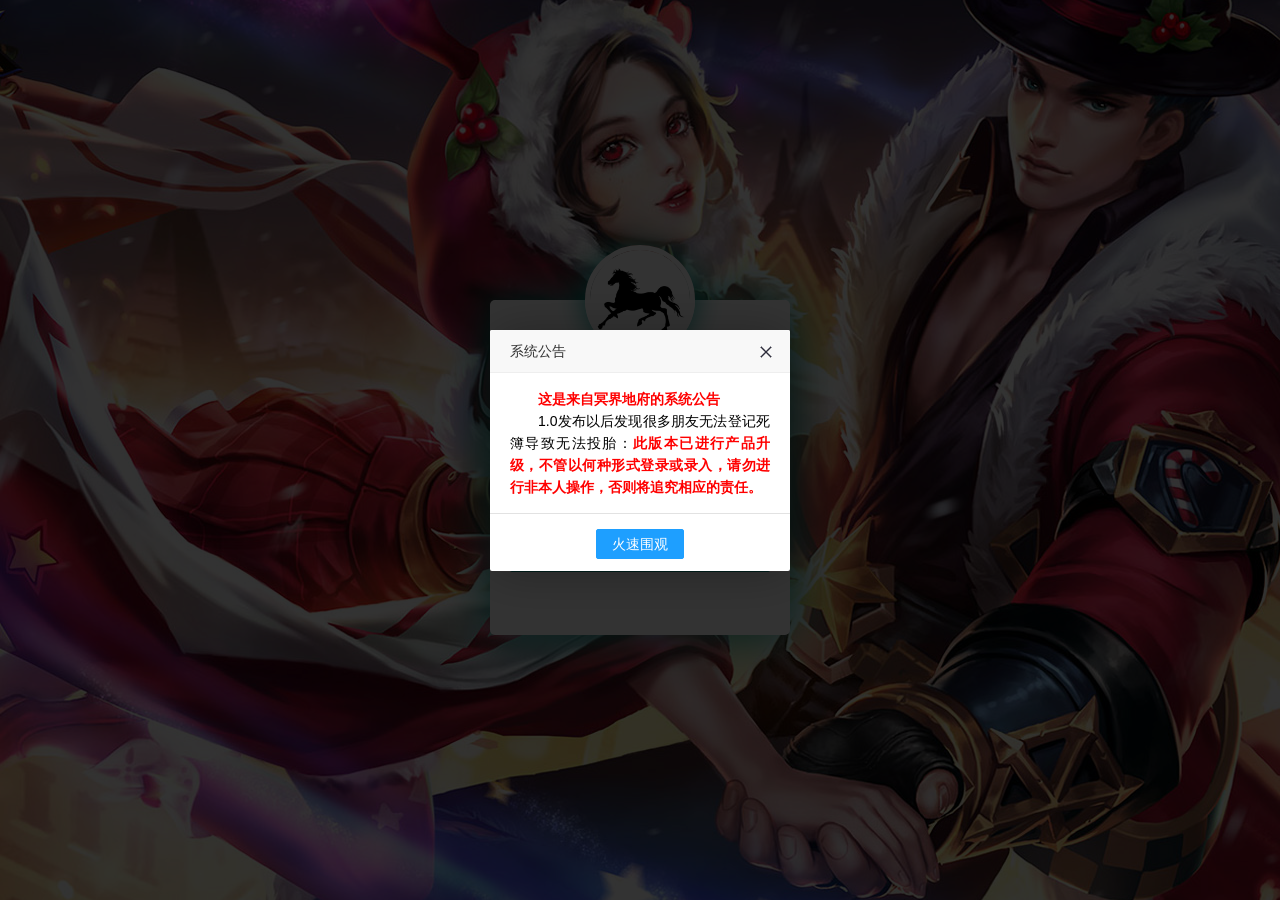
<file: src/main/resources/static/html/page/login/login.html>
<!DOCTYPE html>
<html class="loginHtml">
<head>
	<meta charset="utf-8">
	<title>登录--layui后台管理模板 2.0</title>
	<meta name="renderer" content="webkit">
	<meta http-equiv="X-UA-Compatible" content="IE=edge,chrome=1">
	<meta name="viewport" content="width=device-width, initial-scale=1, maximum-scale=1">
	<meta name="apple-mobile-web-app-status-bar-style" content="black">
	<meta name="apple-mobile-web-app-capable" content="yes">
	<meta name="format-detection" content="telephone=no">
	<link rel="icon" href="../../favicon.ico">
	<link rel="stylesheet" href="../../layui/css/layui.css" media="all" />
	<link rel="stylesheet" href="../../css/public.css" media="all" />
</head>
<body class="loginBody">
	<form class="layui-form">
		<div class="login_face"><img src="../../images/face.jpg" class="userAvatar"></div>
		<div class="layui-form-item input-item">
			<label for="userName">用户名</label>
			<input type="text" placeholder="请输入用户名" autocomplete="off" id="userName" class="layui-input" lay-verify="required">
		</div>
		<div class="layui-form-item input-item">
			<label for="password">密码</label>
			<input type="password" placeholder="请输入密码" autocomplete="off" id="password" class="layui-input" lay-verify="required">
		</div>
		<div class="layui-form-item input-item" id="imgCode">
			<label for="code">验证码</label>
			<input type="text" placeholder="请输入验证码" autocomplete="off" id="code" class="layui-input">
			<img src="../../images/code.jpg">
		</div>
		<div class="layui-form-item">
			<button class="layui-btn layui-block" lay-filter="login" lay-submit>登录</button>
		</div>
		<div class="layui-form-item layui-row">
			<a href="javascript:;" class="seraph icon-qq layui-col-xs4 layui-col-sm4 layui-col-md4 layui-col-lg4"></a>
			<a href="javascript:;" class="seraph icon-wechat layui-col-xs4 layui-col-sm4 layui-col-md4 layui-col-lg4"></a>
			<a href="javascript:;" class="seraph icon-sina layui-col-xs4 layui-col-sm4 layui-col-md4 layui-col-lg4"></a>
		</div>
	</form>
	<script type="text/javascript" src="../../layui/layui.js"></script>
	<script type="text/javascript" src="login.js"></script>
	<script type="text/javascript" src="../../js/cache.js"></script>
</body>
</html>
</file>
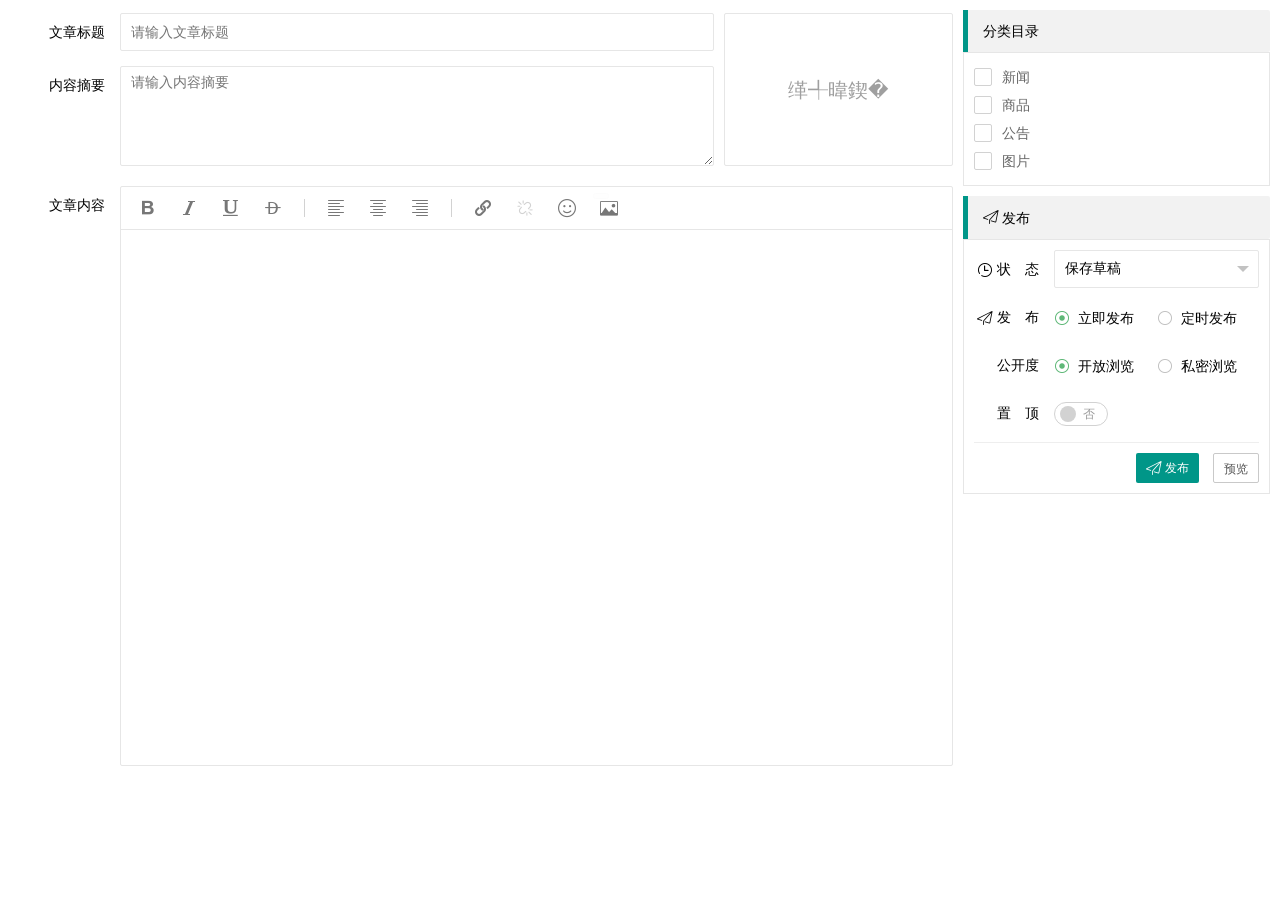
<file: src/main/resources/static/html/page/news/newsAdd.html>
<!DOCTYPE html>
<html>
<head>
	<meta charset="utf-8">
	<title>文章列表--layui后台管理模板 2.0</title>
	<meta name="renderer" content="webkit">
	<meta http-equiv="X-UA-Compatible" content="IE=edge,chrome=1">
	<meta name="viewport" content="width=device-width, initial-scale=1, maximum-scale=1">
	<meta name="apple-mobile-web-app-status-bar-style" content="black">
	<meta name="apple-mobile-web-app-capable" content="yes">
	<meta name="format-detection" content="telephone=no">
	<link rel="stylesheet" href="../../layui/css/layui.css" media="all" />
	<link rel="stylesheet" href="../../css/public.css" media="all" />
</head>
<body class="childrenBody">
<form class="layui-form layui-row layui-col-space10">
	<div class="layui-col-md9 layui-col-xs12">
		<div class="layui-row layui-col-space10">
			<div class="layui-col-md9 layui-col-xs7">
				<div class="layui-form-item magt3">
					<label class="layui-form-label">文章标题</label>
					<div class="layui-input-block">
						<input type="text" class="layui-input newsName" lay-verify="newsName" placeholder="请输入文章标题">
					</div>
				</div>
				<div class="layui-form-item">
					<label class="layui-form-label">内容摘要</label>
					<div class="layui-input-block">
						<textarea placeholder="请输入内容摘要" class="layui-textarea abstract"></textarea>
					</div>
				</div>
			</div>
			<div class="layui-col-md3 layui-col-xs5">
				<div class="layui-upload-list thumbBox mag0 magt3">
					<img class="layui-upload-img thumbImg">
				</div>
			</div>
		</div>
		<div class="layui-form-item magb0">
			<label class="layui-form-label">文章内容</label>
			<div class="layui-input-block">
				<textarea class="layui-textarea layui-hide" name="content" lay-verify="content" id="news_content"></textarea>
			</div>
		</div>
	</div>
	<div class="layui-col-md3 layui-col-xs12">
		<blockquote class="layui-elem-quote title"><i class="seraph icon-caidan"></i> 分类目录</blockquote>
		<div class="border category">
			<div class="">
				<p><input type="checkbox" name="news" title="新闻" lay-skin="primary" /></p>
				<p><input type="checkbox" name="goods" title="商品" lay-skin="primary" /></p>
				<p><input type="checkbox" name="notice" title="公告" lay-skin="primary" /></p>
				<p><input type="checkbox" name="images" title="图片" lay-skin="primary" /></p>
			</div>
		</div>
		<blockquote class="layui-elem-quote title magt10"><i class="layui-icon">&#xe609;</i> 发布</blockquote>
		<div class="border">
			<div class="layui-form-item">
				<label class="layui-form-label"><i class="layui-icon">&#xe60e;</i> 状　态</label>
				<div class="layui-input-block newsStatus">
					<select name="status" lay-verify="required">
						<option value="0">保存草稿</option>
						<option value="1">等待审核</option>
					</select>
				</div>
			</div>
			<div class="layui-form-item">
				<label class="layui-form-label"><i class="layui-icon">&#xe609;</i> 发　布</label>
				<div class="layui-input-block">
					<input type="radio" name="release" title="立即发布" lay-skin="primary" lay-filter="release" checked />
					<input type="radio" name="release" title="定时发布" lay-skin="primary" lay-filter="release" />
				</div>
			</div>
			<div class="layui-form-item layui-hide releaseDate">
				<label class="layui-form-label"></label>
				<div class="layui-input-block">
					<input type="text" class="layui-input" id="release" placeholder="请选择日期和时间" readonly />
				</div>
			</div>
			<div class="layui-form-item openness">
				<label class="layui-form-label"><i class="seraph icon-look"></i> 公开度</label>
				<div class="layui-input-block">
					<input type="radio" name="openness" title="开放浏览" lay-skin="primary" checked />
					<input type="radio" name="openness" title="私密浏览" lay-skin="primary" />
				</div>
			</div>
			<div class="layui-form-item newsTop">
				<label class="layui-form-label"><i class="seraph icon-zhiding"></i> 置　顶</label>
				<div class="layui-input-block">
					<input type="checkbox" name="newsTop" lay-skin="switch" lay-text="是|否">
				</div>
			</div>
			<hr class="layui-bg-gray" />
			<div class="layui-right">
				<a class="layui-btn layui-btn-sm" lay-filter="addNews" lay-submit><i class="layui-icon">&#xe609;</i>发布</a>
				<a class="layui-btn layui-btn-primary layui-btn-sm" lay-filter="look" lay-submit>预览</a>
			</div>
		</div>
	</div>
</form>
<script type="text/javascript" src="../../layui/layui.js"></script>
<script type="text/javascript" src="newsAdd.js"></script>
</body>
</html>
</file>
<file: src/main/resources/static/html/layui/css/layui.css>
/* 自添加样式*/
@import "https://at.alicdn.com/t/font_400842_q6tk84n9ywvu0udi.css";

.layui-icon {
    font-size: 16px !important;
}

.mag0 {
    margin: 0 !important;
}

::selection {
    background: #ff5722;
    color: #fff;
}

.layui-red {
    color: #f00 !important;
    font-weight: bold;
}

.layui-blue {
    color: #01AAED !important;
}

/** layui-v2.2.5 MIT License By https://www.layui.com */
.layui-inline, img {
    display: inline-block;
    vertical-align: middle
}

h1, h2, h3, h4, h5, h6 {
    font-weight: 400
}

.layui-edge, .layui-header, .layui-inline, .layui-main {
    position: relative
}

.layui-btn, .layui-edge, .layui-inline, img {
    vertical-align: middle
}

.layui-btn, .layui-disabled, .layui-icon, .layui-unselect {
    -webkit-user-select: none;
    -ms-user-select: none;
    -moz-user-select: none
}

blockquote, body, button, dd, div, dl, dt, form, h1, h2, h3, h4, h5, h6, input, li, ol, p, pre, td, textarea, th, ul {
    margin: 0;
    padding: 0;
    -webkit-tap-highlight-color: rgba(0, 0, 0, 0)
}

a:active, a:hover {
    outline: 0
}

img {
    border: none
}

li {
    list-style: none
}

table {
    border-collapse: collapse;
    border-spacing: 0
}

h4, h5, h6 {
    font-size: 100%
}

button, input, optgroup, option, select, textarea {
    font-family: inherit;
    font-size: inherit;
    font-style: inherit;
    font-weight: inherit;
    outline: 0
}

pre {
    white-space: pre-wrap;
    white-space: -moz-pre-wrap;
    white-space: -pre-wrap;
    white-space: -o-pre-wrap;
    word-wrap: break-word
}

body {
    line-height: 24px;
    font: 14px Helvetica Neue, Helvetica, PingFang SC, \5FAE\8F6F\96C5\9ED1, Tahoma, Arial, sans-serif
}

hr {
    height: 1px;
    margin: 10px 0;
    border: 0;
    clear: both
}

a {
    color: #333;
    text-decoration: none
}

a:hover {
    color: #777
}

a cite {
    font-style: normal;
    *cursor: pointer
}

.layui-border-box, .layui-border-box * {
    box-sizing: border-box
}

.layui-box, .layui-box * {
    box-sizing: content-box
}

.layui-clear {
    clear: both;
    *zoom: 1
}

.layui-clear:after {
    content: '\20';
    clear: both;
    *zoom: 1;
    display: block;
    height: 0
}

.layui-inline {
    *display: inline;
    *zoom: 1
}

.layui-edge {
    display: inline-block;
    width: 0;
    height: 0;
    border-width: 6px;
    border-style: dashed;
    border-color: transparent;
    overflow: hidden
}

.layui-edge-top {
    top: -4px;
    border-bottom-color: #999;
    border-bottom-style: solid
}

.layui-edge-right {
    border-left-color: #999;
    border-left-style: solid
}

.layui-edge-bottom {
    top: 2px;
    border-top-color: #999;
    border-top-style: solid
}

.layui-edge-left {
    border-right-color: #999;
    border-right-style: solid
}

.layui-elip {
    text-overflow: ellipsis;
    overflow: hidden;
    white-space: nowrap
}

.layui-disabled, .layui-disabled:hover {
    color: #d2d2d2 !important;
    cursor: not-allowed !important
}

.layui-circle {
    border-radius: 100%
}

.layui-show {
    display: block !important
}

.layui-hide {
    display: none !important
}

@font-face {
    font-family: layui-icon;
    src: url(../font/iconfont.eot?v=220);
    src: url(../font/iconfont.eot?v=220#iefix) format('embedded-opentype'), url(../font/iconfont.svg?v=220#iconfont) format('svg'), url(../font/iconfont.woff?v=220) format('woff'), url(../font/iconfont.ttf?v=220) format('truetype')
}

.layui-icon {
    font-family: layui-icon !important;
    font-size: 16px;
    font-style: normal;
    -webkit-font-smoothing: antialiased;
    -moz-osx-font-smoothing: grayscale
}

.layui-icon-duihua:before {
    content: "\e611"
}

.layui-icon-shezhi:before {
    content: "\e614"
}

.layui-icon-yinshenim:before {
    content: "\e60f"
}

.layui-icon-search:before {
    content: "\e615"
}

.layui-icon-fenxiang1:before {
    content: "\e641"
}

.layui-icon-shezhi1:before {
    content: "\e620"
}

.layui-icon-yinqing:before {
    content: "\e628"
}

.layui-icon-yuejuancuohao:before {
    content: "\1006"
}

.layui-icon-cuo:before {
    content: "\1007"
}

.layui-icon-baobiao:before {
    content: "\e629"
}

.layui-icon-star:before {
    content: "\e600"
}

.layui-icon-yuandian:before {
    content: "\e617"
}

.layui-icon-chat:before {
    content: "\e606"
}

.layui-icon-logo:before {
    content: "\e609"
}

.layui-icon-list:before {
    content: "\e60a"
}

.layui-icon-tubiao:before {
    content: "\e62c"
}

.layui-icon-right:before {
    content: "\1005"
}

.layui-icon-huanfu2:before {
    content: "\e61b"
}

.layui-icon-On-line:before {
    content: "\e610"
}

.layui-icon-biaoge:before {
    content: "\e62d"
}

.layui-icon-youyou:before {
    content: "\e602"
}

.layui-icon-zuozuo:before {
    content: "\e603"
}

.layui-icon-cart-simple:before {
    content: "\e698"
}

.layui-icon-cry:before {
    content: "\e69c"
}

.layui-icon-smile:before {
    content: "\e6af"
}

.layui-icon-survey:before {
    content: "\e6b2"
}

.layui-icon-tree:before {
    content: "\e62e"
}

.layui-icon-iconfont17:before {
    content: "\e62f"
}

.layui-icon-tianjia:before {
    content: "\e61f"
}

.layui-icon-xiazai:before {
    content: "\e601"
}

.layui-icon-xuanzemoban48:before {
    content: "\e630"
}

.layui-icon-gongju:before {
    content: "\e631"
}

.layui-icon-face-surprised:before {
    content: "\e664"
}

.layui-icon-bianji:before {
    content: "\e642"
}

.layui-icon-speaker:before {
    content: "\e645"
}

.layui-icon-xiangxia:before {
    content: "\e61a"
}

.layui-icon-wenjian:before {
    content: "\e621"
}

.layui-icon-layouts:before {
    content: "\e632"
}

.layui-icon-duigou:before {
    content: "\e618"
}

.layui-icon-tianjia1:before {
    content: "\e608"
}

.layui-icon-yaoyaozhibofanye:before {
    content: "\e633"
}

.layui-icon-read:before {
    content: "\e705"
}

.layui-icon-404:before {
    content: "\e61c"
}

.layui-icon-lunbozutu:before {
    content: "\e634"
}

.layui-icon-help:before {
    content: "\e607"
}

.layui-icon-daima1:before {
    content: "\e635"
}

.layui-icon-jinshui:before {
    content: "\e636"
}

.layui-icon-find-fill:before {
    content: "\e670"
}

.layui-icon-about:before {
    content: "\e60b"
}

.layui-icon-location:before {
    content: "\e715"
}

.layui-icon-xiangshang:before {
    content: "\e619"
}

.layui-icon-pause:before {
    content: "\e651"
}

.layui-icon-riqi:before {
    content: "\e637"
}

.layui-icon-uploadfile:before {
    content: "\e61d"
}

.layui-icon-delete:before {
    content: "\e640"
}

.layui-icon-play:before {
    content: "\e652"
}

.layui-icon-top:before {
    content: "\e604"
}

.layui-icon-haoyouqingqiu:before {
    content: "\e612"
}

.layui-icon-weibiaoti1:before {
    content: "\e605"
}

.layui-icon-chuangkou:before {
    content: "\e638"
}

.layui-icon-comiisbiaoqing:before {
    content: "\e60c"
}

.layui-icon-zhengque:before {
    content: "\e616"
}

.layui-icon-dollar:before {
    content: "\e659"
}

.layui-icon-iconfontwodehaoyou:before {
    content: "\e613"
}

.layui-icon-wenjianxiazai:before {
    content: "\e61e"
}

.layui-icon-tupian:before {
    content: "\e60d"
}

.layui-icon-lianjie:before {
    content: "\e64c"
}

.layui-icon-diamond:before {
    content: "\e735"
}

.layui-icon-jilu:before {
    content: "\e60e"
}

.layui-icon-liucheng:before {
    content: "\e622"
}

.layui-icon-fontstrikethrough:before {
    content: "\e64f"
}

.layui-icon-unlink:before {
    content: "\e64d"
}

.layui-icon-bianjiwenzi:before {
    content: "\e639"
}

.layui-icon-sanjiao:before {
    content: "\e623"
}

.layui-icon-danxuankuanghouxuan:before {
    content: "\e63f"
}

.layui-icon-danxuankuangxuanzhong:before {
    content: "\e643"
}

.layui-icon-juzhongduiqi:before {
    content: "\e647"
}

.layui-icon-youduiqi:before {
    content: "\e648"
}

.layui-icon-zuoduiqi:before {
    content: "\e649"
}

.layui-icon-gongsisvgtubiaozongji22:before {
    content: "\e626"
}

.layui-icon-gongsisvgtubiaozongji23:before {
    content: "\e627"
}

.layui-icon-refresh-2:before {
    content: "\1002"
}

.layui-icon-loading-1:before {
    content: "\e63e"
}

.layui-icon-return:before {
    content: "\e65c"
}

.layui-icon-jiacu:before {
    content: "\e62b"
}

.layui-icon-uploading:before {
    content: "\e67c"
}

.layui-icon-liaotianduihuaimgoutong:before {
    content: "\e63a"
}

.layui-icon-video:before {
    content: "\e6ed"
}

.layui-icon-headset:before {
    content: "\e6fc"
}

.layui-icon-wenjianjiafan:before {
    content: "\e624"
}

.layui-icon-shouji:before {
    content: "\e63b"
}

.layui-icon-tianjia2:before {
    content: "\e654"
}

.layui-icon-wenjianjia:before {
    content: "\e7a0"
}

.layui-icon-biaoqing:before {
    content: "\e650"
}

.layui-icon-html:before {
    content: "\e64b"
}

.layui-icon-biaodan:before {
    content: "\e63c"
}

.layui-icon-cart:before {
    content: "\e657"
}

.layui-icon-camera-fill:before {
    content: "\e65d"
}

.layui-icon-25:before {
    content: "\e62a"
}

.layui-icon-emwdaima:before {
    content: "\e64e"
}

.layui-icon-fire:before {
    content: "\e756"
}

.layui-icon-set:before {
    content: "\e716"
}

.layui-icon-zitixiahuaxian:before {
    content: "\e646"
}

.layui-icon-sanjiao1:before {
    content: "\e625"
}

.layui-icon-tips:before {
    content: "\e702"
}

.layui-icon-tupian-copy-copy:before {
    content: "\e64a"
}

.layui-icon-more-vertical:before {
    content: "\e671"
}

.layui-icon-zhuti2:before {
    content: "\e66c"
}

.layui-icon-loading:before {
    content: "\e63d"
}

.layui-icon-xieti:before {
    content: "\e644"
}

.layui-icon-refresh-1:before {
    content: "\e666"
}

.layui-icon-rmb:before {
    content: "\e65e"
}

.layui-icon-home:before {
    content: "\e68e"
}

.layui-icon-user:before {
    content: "\e770"
}

.layui-icon-notice:before {
    content: "\e667"
}

.layui-icon-voice:before {
    content: "\e688"
}

.layui-icon-download:before {
    content: "\e681"
}

.layui-icon-snowflake:before {
    content: "\e6b1"
}

.layui-icon-yemian1:before {
    content: "\e655"
}

.layui-icon-template:before {
    content: "\e663"
}

.layui-icon-auz:before {
    content: "\e672"
}

.layui-icon-console:before {
    content: "\e665"
}

.layui-icon-app:before {
    content: "\e653"
}

.layui-icon-xiayiye:before {
    content: "\e65a"
}

.layui-icon-website:before {
    content: "\e7ae"
}

.layui-icon-xiayiye1:before {
    content: "\e65b"
}

.layui-icon-component:before {
    content: "\e857"
}

.layui-icon-more:before {
    content: "\e65f"
}

.layui-icon-shrink-right:before {
    content: "\e668"
}

.layui-icon-spread-left:before {
    content: "\e66b"
}

.layui-icon-camera:before {
    content: "\e660"
}

.layui-icon-note:before {
    content: "\e66e"
}

.layui-icon-refresh:before {
    content: "\e669"
}

.layui-icon-nv:before {
    content: "\e661"
}

.layui-icon-nan:before {
    content: "\e662"
}

.layui-icon-senior:before {
    content: "\e674"
}

.layui-icon-theme:before {
    content: "\e66a"
}

.layui-icon-tread:before {
    content: "\e6c5"
}

.layui-icon-praise:before {
    content: "\e6c6"
}

.layui-icon-star-fill:before {
    content: "\e658"
}

.layui-icon-template-1:before {
    content: "\e656"
}

.layui-icon-loading-2:before {
    content: "\e66d"
}

.layui-main {
    width: 1140px;
    margin: 0 auto
}

.layui-header {
    z-index: 1000;
    height: 60px
}

.layui-header a:hover {
    transition: all .5s;
    -webkit-transition: all .5s
}

.layui-side {
    position: fixed;
    top: 0;
    bottom: 0;
    z-index: 999;
    width: 200px;
    overflow-x: hidden
}

.layui-side-scroll {
    width: 220px;
    height: 100%;
    overflow-x: hidden
}

.layui-body {
    position: absolute;
    left: 200px;
    right: 0;
    top: 0;
    bottom: 0;
    z-index: 998;
    width: auto;
    overflow: hidden;
    overflow-y: auto;
    box-sizing: border-box
}

.layui-layout-body {
    overflow: hidden
}

.layui-layout-admin .layui-header {
    background-color: #23262E
}

.layui-layout-admin .layui-side {
    top: 60px;
    width: 200px;
    overflow-x: hidden
}

.layui-layout-admin .layui-body {
    top: 60px;
    bottom: 44px
}

.layui-layout-admin .layui-main {
    width: auto;
    margin: 0 15px
}

.layui-layout-admin .layui-footer {
    position: fixed;
    left: 200px;
    right: 0;
    bottom: 0;
    height: 44px;
    line-height: 44px;
    padding: 0 15px;
    background-color: #eee
}

.layui-layout-admin .layui-logo {
    position: absolute;
    left: 0;
    top: 0;
    width: 200px;
    height: 100%;
    line-height: 60px;
    text-align: center;
    color: #009688;
    font-size: 16px
}

.layui-layout-admin .layui-header .layui-nav {
    background: 0 0
}

.layui-layout-left {
    position: absolute !important;
    left: 200px;
    top: 0
}

.layui-layout-right {
    position: absolute !important;
    right: 0;
    top: 0
}

.layui-container {
    position: relative;
    margin: 0 auto;
    padding: 0 15px;
    box-sizing: border-box
}

.layui-fluid {
    position: relative;
    margin: 0 auto;
    padding: 0 15px
}

.layui-row:after, .layui-row:before {
    content: '';
    display: block;
    clear: both
}

.layui-col-lg1, .layui-col-lg10, .layui-col-lg11, .layui-col-lg12, .layui-col-lg2, .layui-col-lg3, .layui-col-lg4, .layui-col-lg5, .layui-col-lg6, .layui-col-lg7, .layui-col-lg8, .layui-col-lg9, .layui-col-md1, .layui-col-md10, .layui-col-md11, .layui-col-md12, .layui-col-md2, .layui-col-md3, .layui-col-md4, .layui-col-md5, .layui-col-md6, .layui-col-md7, .layui-col-md8, .layui-col-md9, .layui-col-sm1, .layui-col-sm10, .layui-col-sm11, .layui-col-sm12, .layui-col-sm2, .layui-col-sm3, .layui-col-sm4, .layui-col-sm5, .layui-col-sm6, .layui-col-sm7, .layui-col-sm8, .layui-col-sm9, .layui-col-xs1, .layui-col-xs10, .layui-col-xs11, .layui-col-xs12, .layui-col-xs2, .layui-col-xs3, .layui-col-xs4, .layui-col-xs5, .layui-col-xs6, .layui-col-xs7, .layui-col-xs8, .layui-col-xs9 {
    position: relative;
    display: block;
    box-sizing: border-box
}

.layui-col-xs1, .layui-col-xs10, .layui-col-xs11, .layui-col-xs12, .layui-col-xs2, .layui-col-xs3, .layui-col-xs4, .layui-col-xs5, .layui-col-xs6, .layui-col-xs7, .layui-col-xs8, .layui-col-xs9 {
    float: left
}

.layui-col-xs1 {
    width: 8.33333333%
}

.layui-col-xs2 {
    width: 16.66666667%
}

.layui-col-xs3 {
    width: 25%
}

.layui-col-xs4 {
    width: 33.33333333%
}

.layui-col-xs5 {
    width: 41.66666667%
}

.layui-col-xs6 {
    width: 50%
}

.layui-col-xs7 {
    width: 58.33333333%
}

.layui-col-xs8 {
    width: 66.66666667%
}

.layui-col-xs9 {
    width: 75%
}

.layui-col-xs10 {
    width: 83.33333333%
}

.layui-col-xs11 {
    width: 91.66666667%
}

.layui-col-xs12 {
    width: 100%
}

.layui-col-xs-offset1 {
    margin-left: 8.33333333%
}

.layui-col-xs-offset2 {
    margin-left: 16.66666667%
}

.layui-col-xs-offset3 {
    margin-left: 25%
}

.layui-col-xs-offset4 {
    margin-left: 33.33333333%
}

.layui-col-xs-offset5 {
    margin-left: 41.66666667%
}

.layui-col-xs-offset6 {
    margin-left: 50%
}

.layui-col-xs-offset7 {
    margin-left: 58.33333333%
}

.layui-col-xs-offset8 {
    margin-left: 66.66666667%
}

.layui-col-xs-offset9 {
    margin-left: 75%
}

.layui-col-xs-offset10 {
    margin-left: 83.33333333%
}

.layui-col-xs-offset11 {
    margin-left: 91.66666667%
}

.layui-col-xs-offset12 {
    margin-left: 100%
}

@media screen and (max-width: 768px) {
    .layui-hide-xs {
        display: none !important
    }

    .layui-show-xs-block {
        display: block !important
    }

    .layui-show-xs-inline {
        display: inline !important
    }

    .layui-show-xs-inline-block {
        display: inline-block !important
    }
}

@media screen and (min-width: 768px) {
    .layui-container {
        width: 750px
    }

    .layui-hide-sm {
        display: none !important
    }

    .layui-show-sm-block {
        display: block !important
    }

    .layui-show-sm-inline {
        display: inline !important
    }

    .layui-show-sm-inline-block {
        display: inline-block !important
    }

    .layui-col-sm1, .layui-col-sm10, .layui-col-sm11, .layui-col-sm12, .layui-col-sm2, .layui-col-sm3, .layui-col-sm4, .layui-col-sm5, .layui-col-sm6, .layui-col-sm7, .layui-col-sm8, .layui-col-sm9 {
        float: left
    }

    .layui-col-sm1 {
        width: 8.33333333%
    }

    .layui-col-sm2 {
        width: 16.66666667%
    }

    .layui-col-sm3 {
        width: 25%
    }

    .layui-col-sm4 {
        width: 33.33333333%
    }

    .layui-col-sm5 {
        width: 41.66666667%
    }

    .layui-col-sm6 {
        width: 50%
    }

    .layui-col-sm7 {
        width: 58.33333333%
    }

    .layui-col-sm8 {
        width: 66.66666667%
    }

    .layui-col-sm9 {
        width: 75%
    }

    .layui-col-sm10 {
        width: 83.33333333%
    }

    .layui-col-sm11 {
        width: 91.66666667%
    }

    .layui-col-sm12 {
        width: 100%
    }

    .layui-col-sm-offset1 {
        margin-left: 8.33333333%
    }

    .layui-col-sm-offset2 {
        margin-left: 16.66666667%
    }

    .layui-col-sm-offset3 {
        margin-left: 25%
    }

    .layui-col-sm-offset4 {
        margin-left: 33.33333333%
    }

    .layui-col-sm-offset5 {
        margin-left: 41.66666667%
    }

    .layui-col-sm-offset6 {
        margin-left: 50%
    }

    .layui-col-sm-offset7 {
        margin-left: 58.33333333%
    }

    .layui-col-sm-offset8 {
        margin-left: 66.66666667%
    }

    .layui-col-sm-offset9 {
        margin-left: 75%
    }

    .layui-col-sm-offset10 {
        margin-left: 83.33333333%
    }

    .layui-col-sm-offset11 {
        margin-left: 91.66666667%
    }

    .layui-col-sm-offset12 {
        margin-left: 100%
    }
}

@media screen and (min-width: 992px) {
    .layui-container {
        width: 970px
    }

    .layui-hide-md {
        display: none !important
    }

    .layui-show-md-block {
        display: block !important
    }

    .layui-show-md-inline {
        display: inline !important
    }

    .layui-show-md-inline-block {
        display: inline-block !important
    }

    .layui-col-md1, .layui-col-md10, .layui-col-md11, .layui-col-md12, .layui-col-md2, .layui-col-md3, .layui-col-md4, .layui-col-md5, .layui-col-md6, .layui-col-md7, .layui-col-md8, .layui-col-md9 {
        float: left
    }

    .layui-col-md1 {
        width: 8.33333333%
    }

    .layui-col-md2 {
        width: 16.66666667%
    }

    .layui-col-md3 {
        width: 25%
    }

    .layui-col-md4 {
        width: 33.33333333%
    }

    .layui-col-md5 {
        width: 41.66666667%
    }

    .layui-col-md6 {
        width: 50%
    }

    .layui-col-md7 {
        width: 58.33333333%
    }

    .layui-col-md8 {
        width: 66.66666667%
    }

    .layui-col-md9 {
        width: 75%
    }

    .layui-col-md10 {
        width: 83.33333333%
    }

    .layui-col-md11 {
        width: 91.66666667%
    }

    .layui-col-md12 {
        width: 100%
    }

    .layui-col-md-offset1 {
        margin-left: 8.33333333%
    }

    .layui-col-md-offset2 {
        margin-left: 16.66666667%
    }

    .layui-col-md-offset3 {
        margin-left: 25%
    }

    .layui-col-md-offset4 {
        margin-left: 33.33333333%
    }

    .layui-col-md-offset5 {
        margin-left: 41.66666667%
    }

    .layui-col-md-offset6 {
        margin-left: 50%
    }

    .layui-col-md-offset7 {
        margin-left: 58.33333333%
    }

    .layui-col-md-offset8 {
        margin-left: 66.66666667%
    }

    .layui-col-md-offset9 {
        margin-left: 75%
    }

    .layui-col-md-offset10 {
        margin-left: 83.33333333%
    }

    .layui-col-md-offset11 {
        margin-left: 91.66666667%
    }

    .layui-col-md-offset12 {
        margin-left: 100%
    }
}

@media screen and (min-width: 1200px) {
    .layui-container {
        width: 1170px
    }

    .layui-hide-lg {
        display: none !important
    }

    .layui-show-lg-block {
        display: block !important
    }

    .layui-show-lg-inline {
        display: inline !important
    }

    .layui-show-lg-inline-block {
        display: inline-block !important
    }

    .layui-col-lg1, .layui-col-lg10, .layui-col-lg11, .layui-col-lg12, .layui-col-lg2, .layui-col-lg3, .layui-col-lg4, .layui-col-lg5, .layui-col-lg6, .layui-col-lg7, .layui-col-lg8, .layui-col-lg9 {
        float: left
    }

    .layui-col-lg1 {
        width: 8.33333333%
    }

    .layui-col-lg2 {
        width: 16.66666667%
    }

    .layui-col-lg3 {
        width: 25%
    }

    .layui-col-lg4 {
        width: 33.33333333%
    }

    .layui-col-lg5 {
        width: 41.66666667%
    }

    .layui-col-lg6 {
        width: 50%
    }

    .layui-col-lg7 {
        width: 58.33333333%
    }

    .layui-col-lg8 {
        width: 66.66666667%
    }

    .layui-col-lg9 {
        width: 75%
    }

    .layui-col-lg10 {
        width: 83.33333333%
    }

    .layui-col-lg11 {
        width: 91.66666667%
    }

    .layui-col-lg12 {
        width: 100%
    }

    .layui-col-lg-offset1 {
        margin-left: 8.33333333%
    }

    .layui-col-lg-offset2 {
        margin-left: 16.66666667%
    }

    .layui-col-lg-offset3 {
        margin-left: 25%
    }

    .layui-col-lg-offset4 {
        margin-left: 33.33333333%
    }

    .layui-col-lg-offset5 {
        margin-left: 41.66666667%
    }

    .layui-col-lg-offset6 {
        margin-left: 50%
    }

    .layui-col-lg-offset7 {
        margin-left: 58.33333333%
    }

    .layui-col-lg-offset8 {
        margin-left: 66.66666667%
    }

    .layui-col-lg-offset9 {
        margin-left: 75%
    }

    .layui-col-lg-offset10 {
        margin-left: 83.33333333%
    }

    .layui-col-lg-offset11 {
        margin-left: 91.66666667%
    }

    .layui-col-lg-offset12 {
        margin-left: 100%
    }
}

.layui-col-space1 {
    margin: -.5px
}

.layui-col-space1 > * {
    padding: .5px
}

.layui-col-space3 {
    margin: -1.5px
}

.layui-col-space3 > * {
    padding: 1.5px
}

.layui-col-space5 {
    margin: -2.5px
}

.layui-col-space5 > * {
    padding: 2.5px
}

.layui-col-space8 {
    margin: -3.5px
}

.layui-col-space8 > * {
    padding: 3.5px
}

.layui-col-space10 {
    margin: -5px
}

.layui-col-space10 > * {
    padding: 5px
}

.layui-col-space12 {
    margin: -6px
}

.layui-col-space12 > * {
    padding: 6px
}

.layui-col-space15 {
    margin: -7.5px
}

.layui-col-space15 > * {
    padding: 7.5px
}

.layui-col-space18 {
    margin: -9px
}

.layui-col-space18 > * {
    padding: 9px
}

.layui-col-space20 {
    margin: -10px
}

.layui-col-space20 > * {
    padding: 10px
}

.layui-col-space22 {
    margin: -11px
}

.layui-col-space22 > * {
    padding: 11px
}

.layui-col-space25 {
    margin: -12.5px
}

.layui-col-space25 > * {
    padding: 12.5px
}

.layui-col-space30 {
    margin: -15px
}

.layui-col-space30 > * {
    padding: 15px
}

.layui-btn, .layui-input, .layui-select, .layui-textarea, .layui-upload-button {
    outline: 0;
    -webkit-appearance: none;
    transition: all .3s;
    -webkit-transition: all .3s;
    box-sizing: border-box
}

.layui-elem-quote {
    margin-bottom: 10px;
    padding: 15px;
    line-height: 22px;
    border-left: 5px solid #009688;
    border-radius: 0 2px 2px 0;
    background-color: #f2f2f2
}

.layui-quote-nm {
    border-style: solid;
    border-width: 1px 1px 1px 5px;
    background: 0 0
}

.layui-elem-field {
    margin-bottom: 10px;
    padding: 0;
    border-width: 1px;
    border-style: solid
}

.layui-elem-field legend {
    margin-left: 20px;
    padding: 0 10px;
    font-size: 20px;
    font-weight: 300
}

.layui-field-title {
    margin: 10px 0 20px;
    border-width: 1px 0 0
}

.layui-field-box {
    padding: 10px 15px
}

.layui-field-title .layui-field-box {
    padding: 10px 0
}

.layui-progress {
    position: relative;
    height: 6px;
    border-radius: 20px;
    background-color: #e2e2e2
}

.layui-progress-bar {
    position: absolute;
    left: 0;
    top: 0;
    width: 0;
    max-width: 100%;
    height: 6px;
    border-radius: 20px;
    text-align: right;
    background-color: #5FB878;
    transition: all .3s;
    -webkit-transition: all .3s
}

.layui-progress-big, .layui-progress-big .layui-progress-bar {
    height: 18px;
    line-height: 18px
}

.layui-progress-text {
    position: relative;
    top: -20px;
    line-height: 18px;
    font-size: 12px;
    color: #666
}

.layui-progress-big .layui-progress-text {
    position: static;
    padding: 0 10px;
    color: #fff
}

.layui-collapse {
    border-width: 1px;
    border-style: solid;
    border-radius: 2px
}

.layui-colla-content, .layui-colla-item {
    border-top-width: 1px;
    border-top-style: solid
}

.layui-colla-item:first-child {
    border-top: none
}

.layui-colla-title {
    position: relative;
    height: 42px;
    line-height: 42px;
    padding: 0 15px 0 35px;
    color: #333;
    background-color: #f2f2f2;
    cursor: pointer;
    font-size: 14px
}

.layui-colla-content {
    display: none;
    padding: 10px 15px;
    line-height: 22px;
    color: #666
}

.layui-colla-icon {
    position: absolute;
    left: 15px;
    top: 0;
    font-size: 14px
}

.layui-card-body, .layui-card-header, .layui-form-label, .layui-form-mid, .layui-form-select, .layui-input-block, .layui-input-inline, .layui-textarea {
    position: relative
}

.layui-card {
    margin-bottom: 15px;
    border-radius: 2px;
    background-color: #fff;
    box-shadow: 0 1px 2px 0 rgba(0, 0, 0, .05)
}

.layui-card:last-child {
    margin-bottom: 0
}

.layui-card-header {
    height: 42px;
    line-height: 42px;
    padding: 0 15px;
    border-bottom: 1px solid #f6f6f6;
    color: #333;
    border-radius: 2px 2px 0 0;
    font-size: 14px
}

.layui-bg-black, .layui-bg-blue, .layui-bg-cyan, .layui-bg-green, .layui-bg-orange, .layui-bg-red {
    color: #fff !important
}

.layui-card-body {
    padding: 10px 15px;
    line-height: 24px
}

.layui-card-body .layui-table {
    margin: 5px 0
}

.layui-card .layui-tab {
    margin: 0
}

.layui-panel-window {
    position: relative;
    padding: 15px;
    border-radius: 0;
    border-top: 5px solid #E6E6E6;
    background-color: #fff
}

.layui-bg-red {
    background-color: #FF5722 !important
}

.layui-bg-orange {
    background-color: #FFB800 !important
}

.layui-bg-green {
    background-color: #009688 !important
}

.layui-bg-cyan {
    background-color: #2F4056 !important
}

.layui-bg-blue {
    background-color: #1E9FFF !important
}

.layui-bg-black {
    background-color: #393D49 !important
}

.layui-bg-gray {
    background-color: #eee !important;
    color: #666 !important
}

.layui-badge-rim, .layui-colla-content, .layui-colla-item, .layui-collapse, .layui-elem-field, .layui-form-pane .layui-form-item[pane], .layui-form-pane .layui-form-label, .layui-input, .layui-layedit, .layui-layedit-tool, .layui-quote-nm, .layui-select, .layui-tab-bar, .layui-tab-card, .layui-tab-title, .layui-tab-title .layui-this:after, .layui-textarea {
    border-color: #e6e6e6
}

.layui-timeline-item:before, hr {
    background-color: #e6e6e6
}

.layui-text {
    line-height: 22px;
    font-size: 14px;
    color: #666
}

.layui-text h1, .layui-text h2, .layui-text h3 {
    font-weight: 500;
    color: #333
}

.layui-text h1 {
    font-size: 30px
}

.layui-text h2 {
    font-size: 24px
}

.layui-text h3 {
    font-size: 18px
}

.layui-text a:not(.layui-btn) {
    color: #01AAED
}

.layui-text a:not(.layui-btn):hover {
    text-decoration: underline
}

.layui-text ul {
    padding: 5px 0 5px 15px
}

.layui-text ul li {
    margin-top: 5px;
    list-style-type: disc
}

.layui-text em, .layui-word-aux {
    color: #999 !important;
    padding: 0 5px !important
}

.layui-btn {
    display: inline-block;
    height: 38px;
    line-height: 38px;
    padding: 0 18px;
    background-color: #009688;
    color: #fff;
    white-space: nowrap;
    text-align: center;
    font-size: 14px;
    border: none;
    border-radius: 2px;
    cursor: pointer
}

.layui-btn:hover {
    opacity: .8;
    filter: alpha(opacity=80);
    color: #fff
}

.layui-btn:active {
    opacity: 1;
    filter: alpha(opacity=100)
}

.layui-btn + .layui-btn {
    margin-left: 10px
}

.layui-btn-container {
    font-size: 0
}

.layui-btn-container .layui-btn {
    margin-right: 10px;
    margin-bottom: 10px
}

.layui-btn-container .layui-btn + .layui-btn {
    margin-left: 0
}

.layui-table .layui-btn-container .layui-btn {
    margin-bottom: 9px
}

.layui-btn-radius {
    border-radius: 100px
}

.layui-btn .layui-icon {
    margin-right: 3px;
    font-size: 18px;
    vertical-align: bottom;
    vertical-align: middle \9
}

.layui-btn-primary {
    border: 1px solid #C9C9C9;
    background-color: #fff;
    color: #555
}

.layui-btn-primary:hover {
    border-color: #009688;
    color: #333
}

.layui-btn-normal {
    background-color: #1E9FFF
}

.layui-btn-warm {
    background-color: #FFB800
}

.layui-btn-danger {
    background-color: #FF5722
}

.layui-btn-disabled, .layui-btn-disabled:active, .layui-btn-disabled:hover {
    border: 1px solid #e6e6e6;
    background-color: #FBFBFB;
    color: #C9C9C9;
    cursor: not-allowed;
    opacity: 1
}

.layui-btn-lg {
    height: 44px;
    line-height: 44px;
    padding: 0 25px;
    font-size: 16px
}

.layui-btn-sm {
    height: 30px;
    line-height: 30px;
    padding: 0 10px;
    font-size: 12px
}

.layui-btn-sm i {
    font-size: 16px !important
}

.layui-btn-xs {
    height: 22px;
    line-height: 22px;
    padding: 0 5px;
    font-size: 12px
}

.layui-btn-xs i {
    font-size: 14px !important
}

.layui-btn-group {
    display: inline-block;
    vertical-align: middle;
    font-size: 0
}

.layui-btn-group .layui-btn {
    margin-left: 0 !important;
    margin-right: 0 !important;
    border-left: 1px solid rgba(255, 255, 255, .5);
    border-radius: 0
}

.layui-btn-group .layui-btn-primary {
    border-left: none
}

.layui-btn-group .layui-btn-primary:hover {
    border-color: #C9C9C9;
    color: #009688
}

.layui-btn-group .layui-btn:first-child {
    border-left: none;
    border-radius: 2px 0 0 2px
}

.layui-btn-group .layui-btn-primary:first-child {
    border-left: 1px solid #c9c9c9
}

.layui-btn-group .layui-btn:last-child {
    border-radius: 0 2px 2px 0
}

.layui-btn-group .layui-btn + .layui-btn {
    margin-left: 0
}

.layui-btn-group + .layui-btn-group {
    margin-left: 10px
}

.layui-btn-fluid {
    width: 100%
}

.layui-input, .layui-select, .layui-textarea {
    height: 38px;
    line-height: 1.3;
    line-height: 38px \9;
    border-width: 1px;
    border-style: solid;
    background-color: #fff;
    border-radius: 2px
}

.layui-input::-webkit-input-placeholder, .layui-select::-webkit-input-placeholder, .layui-textarea::-webkit-input-placeholder {
    line-height: 1.3
}

.layui-input, .layui-textarea {
    display: block;
    width: 100%;
    padding-left: 10px
}

.layui-input:hover, .layui-textarea:hover {
    border-color: #D2D2D2 !important
}

.layui-input:focus, .layui-textarea:focus {
    border-color: #C9C9C9 !important
}

.layui-textarea {
    min-height: 100px;
    height: auto;
    line-height: 20px;
    padding: 6px 10px;
    resize: vertical
}

.layui-select {
    padding: 0 10px
}

.layui-form input[type=checkbox], .layui-form input[type=radio], .layui-form select {
    display: none
}

.layui-form [lay-ignore] {
    display: initial
}

.layui-form-item {
    margin-bottom: 15px;
    clear: both;
    *zoom: 1
}

.layui-form-item:after {
    content: '\20';
    clear: both;
    *zoom: 1;
    display: block;
    height: 0
}

.layui-form-label {
    float: left;
    display: block;
    padding: 9px 15px;
    width: 80px;
    font-weight: 400;
    line-height: 20px;
    text-align: right
}

.layui-form-label-col {
    display: block;
    float: none;
    padding: 9px 0;
    line-height: 20px;
    text-align: left
}

.layui-form-item .layui-inline {
    margin-bottom: 5px;
    margin-right: 10px
}

.layui-input-block {
    margin-left: 110px;
    min-height: 36px
}

.layui-input-inline {
    display: inline-block;
    vertical-align: middle
}

.layui-form-item .layui-input-inline {
    float: left;
    width: 190px;
    margin-right: 10px
}

.layui-form-text .layui-input-inline {
    width: auto
}

.layui-form-mid {
    float: left;
    display: block;
    padding: 9px 0 !important;
    line-height: 20px;
    margin-right: 10px
}

.layui-form-danger + .layui-form-select .layui-input, .layui-form-danger:focus {
    border-color: #FF5722 !important
}

.layui-form-select .layui-input {
    padding-right: 30px;
    cursor: pointer
}

.layui-form-select .layui-edge {
    position: absolute;
    right: 10px;
    top: 50%;
    margin-top: -3px;
    cursor: pointer;
    border-width: 6px;
    border-top-color: #c2c2c2;
    border-top-style: solid;
    transition: all .3s;
    -webkit-transition: all .3s
}

.layui-form-select dl {
    display: none;
    position: absolute;
    left: 0;
    top: 42px;
    padding: 5px 0;
    z-index: 999;
    min-width: 100%;
    border: 1px solid #d2d2d2;
    max-height: 300px;
    overflow-y: auto;
    background-color: #fff;
    border-radius: 2px;
    box-shadow: 0 2px 4px rgba(0, 0, 0, .12);
    box-sizing: border-box
}

.layui-form-select dl dd, .layui-form-select dl dt {
    padding: 0 10px;
    line-height: 36px;
    white-space: nowrap;
    overflow: hidden;
    text-overflow: ellipsis
}

.layui-form-select dl dt {
    font-size: 12px;
    color: #999
}

.layui-form-select dl dd {
    cursor: pointer
}

.layui-form-select dl dd:hover {
    background-color: #f2f2f2
}

.layui-form-select .layui-select-group dd {
    padding-left: 20px
}

.layui-form-select dl dd.layui-select-tips {
    padding-left: 10px !important;
    color: #999
}

.layui-form-select dl dd.layui-this {
    background-color: #5FB878;
    color: #fff
}

.layui-form-checkbox, .layui-form-select dl dd.layui-disabled {
    background-color: #fff
}

.layui-form-selected dl {
    display: block
}

.layui-form-checkbox, .layui-form-checkbox *, .layui-form-switch {
    display: inline-block;
    vertical-align: middle
}

.layui-form-selected .layui-edge {
    margin-top: -9px;
    -webkit-transform: rotate(180deg);
    transform: rotate(180deg);
    margin-top: -3px \9
}

:root .layui-form-selected .layui-edge {
    margin-top: -9px \0/ IE9
}

.layui-form-selectup dl {
    top: auto;
    bottom: 42px
}

.layui-select-none {
    margin: 5px 0;
    text-align: center;
    color: #999
}

.layui-select-disabled .layui-disabled {
    border-color: #eee !important
}

.layui-select-disabled .layui-edge {
    border-top-color: #d2d2d2
}

.layui-form-checkbox {
    position: relative;
    height: 30px;
    line-height: 28px;
    margin-right: 10px;
    padding-right: 30px;
    border: 1px solid #d2d2d2;
    cursor: pointer;
    font-size: 0;
    border-radius: 2px;
    -webkit-transition: .1s linear;
    transition: .1s linear;
    box-sizing: border-box
}

.layui-form-checkbox:hover {
    border: 1px solid #c2c2c2
}

.layui-form-checkbox span {
    padding: 0 10px;
    height: 100%;
    font-size: 14px;
    background-color: #d2d2d2;
    color: #fff;
    overflow: hidden;
    white-space: nowrap;
    text-overflow: ellipsis
}

.layui-form-checkbox:hover span {
    background-color: #c2c2c2
}

.layui-form-checkbox i {
    position: absolute;
    right: 0;
    width: 30px;
    color: #fff;
    font-size: 20px;
    text-align: center
}

.layui-form-checkbox:hover i {
    color: #c2c2c2
}

.layui-form-checked, .layui-form-checked:hover {
    border-color: #5FB878
}

.layui-form-checked span, .layui-form-checked:hover span {
    background-color: #5FB878
}

.layui-form-checked i, .layui-form-checked:hover i {
    color: #5FB878
}

.layui-form-item .layui-form-checkbox {
    margin-top: 4px
}

.layui-form-checkbox[lay-skin=primary] {
    height: auto !important;
    line-height: normal !important;
    border: none !important;
    margin-right: 0;
    padding-right: 0;
    background: 0 0
}

.layui-form-checkbox[lay-skin=primary] span {
    float: right;
    padding-right: 15px;
    line-height: 18px;
    background: 0 0;
    color: #666
}

.layui-form-checkbox[lay-skin=primary] i {
    position: relative;
    top: 0;
    width: 16px;
    height: 16px;
    line-height: 16px;
    border: 1px solid #d2d2d2;
    font-size: 12px;
    border-radius: 2px;
    background-color: #fff;
    -webkit-transition: .1s linear;
    transition: .1s linear
}

.layui-form-checkbox[lay-skin=primary]:hover i {
    border-color: #5FB878;
    color: #fff
}

.layui-form-checked[lay-skin=primary] i {
    border-color: #5FB878;
    background-color: #5FB878;
    color: #fff
}

.layui-checkbox-disbaled[lay-skin=primary] span {
    background: 0 0 !important;
    color: #c2c2c2
}

.layui-checkbox-disbaled[lay-skin=primary]:hover i {
    border-color: #d2d2d2
}

.layui-form-item .layui-form-checkbox[lay-skin=primary] {
    margin-top: 10px
}

.layui-form-switch {
    position: relative;
    height: 22px;
    line-height: 22px;
    width: 42px;
    padding: 0 5px;
    margin-top: 8px;
    border: 1px solid #d2d2d2;
    border-radius: 20px;
    cursor: pointer;
    background-color: #fff;
    -webkit-transition: .1s linear;
    transition: .1s linear
}

.layui-form-switch i {
    position: absolute;
    left: 5px;
    top: 3px;
    width: 16px;
    height: 16px;
    border-radius: 20px;
    background-color: #d2d2d2;
    -webkit-transition: .1s linear;
    transition: .1s linear
}

.layui-form-switch em {
    position: absolute;
    right: 5px;
    top: 0;
    width: 25px;
    padding: 0 !important;
    text-align: center !important;
    color: #999 !important;
    font-style: normal !important;
    font-size: 12px
}

.layui-form-onswitch {
    border-color: #5FB878;
    background-color: #5FB878
}

.layui-form-onswitch i {
    left: 32px;
    background-color: #fff
}

.layui-form-onswitch em {
    left: 5px;
    right: auto;
    color: #fff !important
}

.layui-checkbox-disbaled {
    border-color: #e2e2e2 !important
}

.layui-checkbox-disbaled span {
    background-color: #e2e2e2 !important
}

.layui-checkbox-disbaled:hover i {
    color: #fff !important
}

[lay-radio] {
    display: none
}

.layui-form-radio, .layui-form-radio * {
    display: inline-block;
    vertical-align: middle
}

.layui-form-radio {
    line-height: 28px;
    margin: 6px 10px 0 0;
    padding-right: 10px;
    cursor: pointer;
    font-size: 0
}

.layui-form-radio * {
    font-size: 14px
}

.layui-form-radio > i {
    margin-right: 8px;
    font-size: 22px;
    color: #c2c2c2
}

.layui-form-radio > i:hover, .layui-form-radioed > i {
    color: #5FB878
}

.layui-radio-disbaled > i {
    color: #e2e2e2 !important
}

.layui-form-pane .layui-form-label {
    width: 110px;
    padding: 8px 15px;
    height: 38px;
    line-height: 20px;
    border-width: 1px;
    border-style: solid;
    border-radius: 2px 0 0 2px;
    text-align: center;
    background-color: #FBFBFB;
    overflow: hidden;
    white-space: nowrap;
    text-overflow: ellipsis;
    box-sizing: border-box
}

.layui-form-pane .layui-input-inline {
    margin-left: -1px
}

.layui-form-pane .layui-input-block {
    margin-left: 110px;
    left: -1px
}

.layui-form-pane .layui-input {
    border-radius: 0 2px 2px 0
}

.layui-form-pane .layui-form-text .layui-form-label {
    float: none;
    width: 100%;
    border-radius: 2px;
    box-sizing: border-box;
    text-align: left
}

.layui-form-pane .layui-form-text .layui-input-inline {
    display: block;
    margin: 0;
    top: -1px;
    clear: both
}

.layui-form-pane .layui-form-text .layui-input-block {
    margin: 0;
    left: 0;
    top: -1px
}

.layui-form-pane .layui-form-text .layui-textarea {
    min-height: 100px;
    border-radius: 0 0 2px 2px
}

.layui-form-pane .layui-form-checkbox {
    margin: 4px 0 4px 10px
}

.layui-form-pane .layui-form-radio, .layui-form-pane .layui-form-switch {
    margin-top: 6px;
    margin-left: 10px
}

.layui-form-pane .layui-form-item[pane] {
    position: relative;
    border-width: 1px;
    border-style: solid
}

.layui-form-pane .layui-form-item[pane] .layui-form-label {
    position: absolute;
    left: 0;
    top: 0;
    height: 100%;
    border-width: 0 1px 0 0
}

.layui-form-pane .layui-form-item[pane] .layui-input-inline {
    margin-left: 110px
}

@media screen and (max-width: 450px) {
    .layui-form-item .layui-form-label {
        text-overflow: ellipsis;
        overflow: hidden;
        white-space: nowrap
    }

    .layui-form-item .layui-inline {
        display: block;
        margin-right: 0;
        margin-bottom: 20px;
        clear: both
    }

    .layui-form-item .layui-inline:after {
        content: '\20';
        clear: both;
        display: block;
        height: 0
    }

    .layui-form-item .layui-input-inline {
        display: block;
        float: none;
        left: -3px;
        width: auto;
        margin: 0 0 10px 112px
    }

    .layui-form-item .layui-input-inline + .layui-form-mid {
        margin-left: 110px;
        top: -5px;
        padding: 0
    }

    .layui-form-item .layui-form-checkbox {
        margin-right: 5px;
        margin-bottom: 5px
    }
}

.layui-layedit {
    border-width: 1px;
    border-style: solid;
    border-radius: 2px
}

.layui-layedit-tool {
    padding: 3px 5px;
    border-bottom-width: 1px;
    border-bottom-style: solid;
    font-size: 0
}

.layedit-tool-fixed {
    position: fixed;
    top: 0;
    border-top: 1px solid #e2e2e2
}

.layui-layedit-tool .layedit-tool-mid, .layui-layedit-tool .layui-icon {
    display: inline-block;
    vertical-align: middle;
    text-align: center;
    font-size: 14px
}

.layui-layedit-tool .layui-icon {
    position: relative;
    width: 32px;
    height: 30px;
    line-height: 30px;
    margin: 3px 5px;
    color: #777;
    cursor: pointer;
    border-radius: 2px
}

.layui-layedit-tool .layui-icon:hover {
    color: #393D49
}

.layui-layedit-tool .layui-icon:active {
    color: #000
}

.layui-layedit-tool .layedit-tool-active {
    background-color: #e2e2e2;
    color: #000
}

.layui-layedit-tool .layui-disabled, .layui-layedit-tool .layui-disabled:hover {
    color: #d2d2d2;
    cursor: not-allowed
}

.layui-layedit-tool .layedit-tool-mid {
    width: 1px;
    height: 18px;
    margin: 0 10px;
    background-color: #d2d2d2
}

.layedit-tool-html {
    width: 50px !important;
    font-size: 30px !important
}

.layedit-tool-b, .layedit-tool-code, .layedit-tool-help {
    font-size: 16px !important
}

.layedit-tool-d, .layedit-tool-face, .layedit-tool-image, .layedit-tool-unlink {
    font-size: 18px !important
}

.layedit-tool-image input {
    position: absolute;
    font-size: 0;
    left: 0;
    top: 0;
    width: 100%;
    height: 100%;
    opacity: .01;
    filter: Alpha(opacity=1);
    cursor: pointer
}

.layui-layedit-iframe iframe {
    display: block;
    width: 100%
}

#LAY_layedit_code {
    overflow: hidden
}

.layui-laypage {
    display: inline-block;
    *display: inline;
    *zoom: 1;
    vertical-align: middle;
    margin: 10px 0;
    font-size: 0
}

.layui-laypage > a:first-child, .layui-laypage > a:first-child em {
    border-radius: 2px 0 0 2px
}

.layui-laypage > a:last-child, .layui-laypage > a:last-child em {
    border-radius: 0 2px 2px 0
}

.layui-laypage > :first-child {
    margin-left: 0 !important
}

.layui-laypage > :last-child {
    margin-right: 0 !important
}

.layui-laypage a, .layui-laypage button, .layui-laypage input, .layui-laypage select, .layui-laypage span {
    border: 1px solid #e2e2e2
}

.layui-laypage a, .layui-laypage span {
    display: inline-block;
    *display: inline;
    *zoom: 1;
    vertical-align: middle;
    padding: 0 15px;
    height: 28px;
    line-height: 28px;
    margin: 0 -1px 5px 0;
    background-color: #fff;
    color: #333;
    font-size: 12px
}

.layui-laypage a:hover {
    color: #009688
}

.layui-laypage em {
    font-style: normal
}

.layui-laypage .layui-laypage-spr {
    color: #999;
    font-weight: 700
}

.layui-laypage a {
    text-decoration: none
}

.layui-laypage .layui-laypage-curr {
    position: relative
}

.layui-laypage .layui-laypage-curr em {
    position: relative;
    color: #fff
}

.layui-laypage .layui-laypage-curr .layui-laypage-em {
    position: absolute;
    left: -1px;
    top: -1px;
    padding: 1px;
    width: 100%;
    height: 100%;
    background-color: #009688
}

.layui-laypage-em {
    border-radius: 2px
}

.layui-laypage-next em, .layui-laypage-prev em {
    font-family: Sim sun;
    font-size: 16px
}

.layui-laypage .layui-laypage-count, .layui-laypage .layui-laypage-limits, .layui-laypage .layui-laypage-skip {
    margin-left: 10px;
    margin-right: 10px;
    padding: 0;
    border: none
}

.layui-laypage .layui-laypage-limits {
    vertical-align: top
}

.layui-laypage select {
    height: 22px;
    padding: 3px;
    border-radius: 2px;
    cursor: pointer
}

.layui-laypage .layui-laypage-skip {
    height: 30px;
    line-height: 30px;
    color: #999
}

.layui-laypage button, .layui-laypage input {
    height: 30px;
    line-height: 30px;
    border-radius: 2px;
    vertical-align: top;
    background-color: #fff;
    box-sizing: border-box
}

.layui-laypage input {
    display: inline-block;
    width: 40px;
    margin: 0 10px;
    padding: 0 3px;
    text-align: center
}

.layui-laypage input:focus, .layui-laypage select:focus {
    border-color: #009688 !important
}

.layui-laypage button {
    margin-left: 10px;
    padding: 0 10px;
    cursor: pointer
}

.layui-table, .layui-table-view {
    margin: 10px 0
}

.layui-flow-more {
    margin: 10px 0;
    text-align: center;
    color: #999;
    font-size: 14px
}

.layui-flow-more a {
    height: 32px;
    line-height: 32px
}

.layui-flow-more a * {
    display: inline-block;
    vertical-align: top
}

.layui-flow-more a cite {
    padding: 0 20px;
    border-radius: 3px;
    background-color: #eee;
    color: #333;
    font-style: normal
}

.layui-flow-more a cite:hover {
    opacity: .8
}

.layui-flow-more a i {
    font-size: 30px;
    color: #737383
}

.layui-table {
    width: 100%;
    background-color: #fff;
    color: #666
}

.layui-table tr {
    transition: all .3s;
    -webkit-transition: all .3s
}

.layui-table th {
    text-align: left;
    font-weight: 400
}

.layui-table tbody tr:hover, .layui-table thead tr, .layui-table-click, .layui-table-header, .layui-table-hover, .layui-table-mend, .layui-table-patch, .layui-table-tool, .layui-table[lay-even] tr:nth-child(even) {
    background-color: #f2f2f2
}

.layui-table td, .layui-table th, .layui-table-fixed-r, .layui-table-header, .layui-table-page, .layui-table-tips-main, .layui-table-tool, .layui-table-view, .layui-table[lay-skin=line], .layui-table[lay-skin=row] {
    border-width: 1px;
    border-style: solid;
    border-color: #e6e6e6
}

.layui-table td, .layui-table th {
    position: relative;
    padding: 9px 15px;
    min-height: 20px;
    line-height: 20px;
    font-size: 14px
}

.layui-table[lay-skin=line] td, .layui-table[lay-skin=line] th {
    border-width: 0 0 1px
}

.layui-table[lay-skin=row] td, .layui-table[lay-skin=row] th {
    border-width: 0 1px 0 0
}

.layui-table[lay-skin=nob] td, .layui-table[lay-skin=nob] th {
    border: none
}

.layui-table img {
    max-width: 100px
}

.layui-table[lay-size=lg] td, .layui-table[lay-size=lg] th {
    padding: 15px 30px
}

.layui-table-view .layui-table[lay-size=lg] .layui-table-cell {
    height: 40px;
    line-height: 40px
}

.layui-table[lay-size=sm] td, .layui-table[lay-size=sm] th {
    font-size: 12px;
    padding: 5px 10px
}

.layui-table-view .layui-table[lay-size=sm] .layui-table-cell {
    height: 20px;
    line-height: 20px
}

.layui-table[lay-data] {
    display: none
}

.layui-table-box, .layui-table-view {
    position: relative;
    overflow: hidden
}

.layui-table-view .layui-table {
    position: relative;
    width: auto;
    margin: 0
}

.layui-table-body, .layui-table-header .layui-table, .layui-table-page {
    margin-bottom: -1px
}

.layui-table-view .layui-table[lay-skin=line] {
    border-width: 0 1px 0 0
}

.layui-table-view .layui-table[lay-skin=row] {
    border-width: 0 0 1px
}

.layui-table-view .layui-table td, .layui-table-view .layui-table th {
    padding: 5px 0;
    border-top: none;
    border-left: none
}

.layui-table-view .layui-table td {
    cursor: default
}

.layui-table-view .layui-form-checkbox[lay-skin=primary] i {
    width: 18px;
    height: 18px
}

.layui-table-header {
    border-width: 0 0 1px;
    overflow: hidden
}

.layui-table-sort {
    width: 10px;
    height: 20px;
    margin-left: 5px;
    cursor: pointer !important
}

.layui-table-sort .layui-edge {
    position: absolute;
    left: 5px;
    border-width: 5px
}

.layui-table-sort .layui-table-sort-asc {
    top: 4px;
    border-top: none;
    border-bottom-style: solid;
    border-bottom-color: #b2b2b2
}

.layui-table-sort .layui-table-sort-asc:hover {
    border-bottom-color: #666
}

.layui-table-sort .layui-table-sort-desc {
    bottom: 4px;
    border-bottom: none;
    border-top-style: solid;
    border-top-color: #b2b2b2
}

.layui-table-sort .layui-table-sort-desc:hover {
    border-top-color: #666
}

.layui-table-sort[lay-sort=asc] .layui-table-sort-asc {
    border-bottom-color: #000
}

.layui-table-sort[lay-sort=desc] .layui-table-sort-desc {
    border-top-color: #000
}

.layui-table-cell {
    height: 28px;
    line-height: 28px;
    padding: 0 15px;
    position: relative;
    overflow: hidden;
    text-overflow: ellipsis;
    white-space: nowrap;
    box-sizing: border-box
}

.layui-table-cell .layui-form-checkbox[lay-skin=primary] {
    top: -1px;
    vertical-align: middle
}

.layui-table-cell .layui-table-link {
    color: #01AAED
}

.laytable-cell-checkbox, .laytable-cell-numbers, .laytable-cell-space {
    padding: 0;
    text-align: center
}

.layui-table-body {
    position: relative;
    overflow: auto;
    margin-right: -1px
}

.layui-table-body .layui-none {
    line-height: 40px;
    text-align: center;
    color: #999
}

.layui-table-fixed {
    position: absolute;
    left: 0;
    top: 0
}

.layui-table-fixed .layui-table-body {
    overflow: hidden
}

.layui-table-fixed-l {
    box-shadow: 0 -1px 8px rgba(0, 0, 0, .08)
}

.layui-table-fixed-r {
    left: auto;
    right: -1px;
    border-width: 0 0 0 1px;
    box-shadow: -1px 0 8px rgba(0, 0, 0, .08)
}

.layui-table-fixed-r .layui-table-header {
    position: relative;
    overflow: visible
}

.layui-table-mend {
    position: absolute;
    right: -49px;
    top: 0;
    height: 100%;
    width: 50px
}

.layui-table-tool {
    position: relative;
    width: 100%;
    height: 50px;
    line-height: 30px;
    padding: 10px 15px;
    border-width: 0 0 1px
}

.layui-table-page {
    position: relative;
    width: 100%;
    padding: 7px 7px 0;
    border-width: 1px 0 0;
    height: 41px;
    font-size: 12px
}

.layui-table-page > div {
    height: 26px
}

.layui-table-page .layui-laypage {
    margin: 0
}

.layui-table-page .layui-laypage a, .layui-table-page .layui-laypage span {
    height: 26px;
    line-height: 26px;
    margin-bottom: 10px;
    border: none;
    background: 0 0
}

.layui-table-page .layui-laypage a, .layui-table-page .layui-laypage span.layui-laypage-curr {
    padding: 0 12px
}

.layui-table-page .layui-laypage span {
    margin-left: 0;
    padding: 0
}

.layui-table-page .layui-laypage .layui-laypage-prev {
    margin-left: -7px !important
}

.layui-table-page .layui-laypage .layui-laypage-curr .layui-laypage-em {
    left: 0;
    top: 0;
    padding: 0
}

.layui-table-page .layui-laypage button, .layui-table-page .layui-laypage input {
    height: 26px;
    line-height: 26px
}

.layui-table-page .layui-laypage input {
    width: 40px
}

.layui-table-page .layui-laypage button {
    padding: 0 10px
}

.layui-table-page select {
    height: 18px
}

.layui-table-view select[lay-ignore] {
    display: inline-block
}

.layui-table-patch .layui-table-cell {
    padding: 0;
    width: 30px
}

.layui-table-edit {
    position: absolute;
    left: 0;
    top: 0;
    width: 100%;
    height: 100%;
    padding: 0 14px 1px;
    border-radius: 0;
    box-shadow: 1px 1px 20px rgba(0, 0, 0, .15)
}

.layui-table-edit:focus {
    border-color: #5FB878 !important
}

select.layui-table-edit {
    padding: 0 0 0 10px;
    border-color: #C9C9C9
}

.layui-table-view .layui-form-checkbox, .layui-table-view .layui-form-radio, .layui-table-view .layui-form-switch {
    top: 0;
    margin: 0;
    box-sizing: content-box
}

.layui-table-view .layui-form-checkbox {
    top: -1px;
    height: 26px;
    line-height: 26px
}

body .layui-table-tips .layui-layer-content {
    background: 0 0;
    padding: 0;
    box-shadow: 0 1px 6px rgba(0, 0, 0, .1)
}

.layui-table-tips-main {
    margin: -44px 0 0 -1px;
    max-height: 150px;
    padding: 8px 15px;
    font-size: 14px;
    overflow-y: scroll;
    background-color: #fff;
    color: #333
}

.layui-code, .layui-upload-list {
    margin: 10px 0
}

.layui-table-tips-c {
    position: absolute;
    right: -3px;
    top: -12px;
    width: 18px;
    height: 18px;
    padding: 3px;
    text-align: center;
    font-weight: 700;
    border-radius: 100%;
    font-size: 14px;
    cursor: pointer;
    background-color: #666
}

.layui-table-tips-c:hover {
    background-color: #999
}

.layui-upload-file {
    display: none !important;
    opacity: .01;
    filter: Alpha(opacity=1)
}

.layui-upload-drag, .layui-upload-form, .layui-upload-wrap {
    display: inline-block
}

.layui-upload-choose {
    padding: 0 10px;
    color: #999
}

.layui-upload-drag {
    position: relative;
    padding: 30px;
    border: 1px dashed #e2e2e2;
    background-color: #fff;
    text-align: center;
    cursor: pointer;
    color: #999
}

.layui-upload-drag .layui-icon {
    font-size: 50px;
    color: #009688
}

.layui-upload-drag[lay-over] {
    border-color: #009688
}

.layui-upload-iframe {
    position: absolute;
    width: 0;
    height: 0;
    border: 0;
    visibility: hidden
}

.layui-upload-wrap {
    position: relative;
    vertical-align: middle
}

.layui-upload-wrap .layui-upload-file {
    display: block !important;
    position: absolute;
    left: 0;
    top: 0;
    z-index: 10;
    font-size: 100px;
    width: 100%;
    height: 100%;
    opacity: .01;
    filter: Alpha(opacity=1);
    cursor: pointer
}

.layui-code {
    position: relative;
    padding: 15px;
    line-height: 20px;
    border: 1px solid #ddd;
    border-left-width: 6px;
    background-color: #F2F2F2;
    color: #333;
    font-family: Courier New;
    font-size: 12px
}

.layui-tree {
    line-height: 26px
}

.layui-tree li {
    text-overflow: ellipsis;
    overflow: hidden;
    white-space: nowrap
}

.layui-tree li .layui-tree-spread, .layui-tree li a {
    display: inline-block;
    vertical-align: top;
    height: 26px;
    *display: inline;
    *zoom: 1;
    cursor: pointer
}

.layui-tree li a {
    font-size: 0
}

.layui-tree li a i {
    font-size: 16px
}

.layui-tree li a cite {
    padding: 0 6px;
    font-size: 14px;
    font-style: normal
}

.layui-tree li i {
    padding-left: 6px;
    color: #333;
    -moz-user-select: none
}

.layui-tree li .layui-tree-check {
    font-size: 13px
}

.layui-tree li .layui-tree-check:hover {
    color: #009E94
}

.layui-tree li ul {
    display: none;
    margin-left: 20px
}

.layui-tree li .layui-tree-enter {
    line-height: 24px;
    border: 1px dotted #000
}

.layui-tree-drag {
    display: none;
    position: absolute;
    left: -666px;
    top: -666px;
    background-color: #f2f2f2;
    padding: 5px 10px;
    border: 1px dotted #000;
    white-space: nowrap
}

.layui-tree-drag i {
    padding-right: 5px
}

.layui-nav {
    position: relative;
    padding: 0 20px;
    background-color: #393D49;
    color: #fff;
    border-radius: 2px;
    font-size: 0;
    box-sizing: border-box
}

.layui-nav * {
    font-size: 14px
}

.layui-nav .layui-nav-item {
    position: relative;
    display: inline-block;
    *display: inline;
    *zoom: 1;
    vertical-align: middle;
    line-height: 60px
}

.layui-nav .layui-nav-item a {
    display: block;
    padding: 0 20px;
    color: #fff;
    color: rgba(255, 255, 255, .7);
    transition: all .3s;
    -webkit-transition: all .3s
}

.layui-nav .layui-this:after, .layui-nav-bar, .layui-nav-tree .layui-nav-itemed:after {
    position: absolute;
    left: 0;
    top: 0;
    width: 0;
    height: 5px;
    background-color: #5FB878;
    transition: all .2s;
    -webkit-transition: all .2s
}

.layui-nav-bar {
    z-index: 1000
}

.layui-nav .layui-nav-item a:hover, .layui-nav .layui-this a {
    color: #fff
}

.layui-nav .layui-this:after {
    content: '';
    top: auto;
    bottom: 0;
    width: 100%
}

.layui-nav-img {
    width: 30px;
    height: 30px;
    margin-right: 10px;
    border-radius: 50%
}

.layui-nav .layui-nav-more {
    content: '';
    width: 0;
    height: 0;
    border-style: solid dashed dashed;
    border-color: #fff transparent transparent;
    overflow: hidden;
    cursor: pointer;
    transition: all .2s;
    -webkit-transition: all .2s;
    position: absolute;
    top: 50%;
    right: 3px;
    margin-top: -3px;
    border-width: 6px;
    border-top-color: rgba(255, 255, 255, .7)
}

.layui-nav .layui-nav-mored, .layui-nav-itemed .layui-nav-more {
    margin-top: -9px;
    border-style: dashed dashed solid;
    border-color: transparent transparent #fff
}

.layui-nav-child {
    display: none;
    position: absolute;
    left: 0;
    top: 65px;
    min-width: 100%;
    line-height: 36px;
    padding: 5px 0;
    box-shadow: 0 2px 4px rgba(0, 0, 0, .12);
    border: 1px solid #d2d2d2;
    background-color: #fff;
    z-index: 100;
    border-radius: 2px;
    white-space: nowrap
}

.layui-nav .layui-nav-child a {
    color: #333
}

.layui-nav .layui-nav-child a:hover {
    background-color: #f2f2f2;
    color: #000
}

.layui-nav-child dd {
    position: relative
}

.layui-nav .layui-nav-child dd.layui-this a, .layui-nav-child dd.layui-this {
    background-color: #5FB878;
    color: #fff
}

.layui-nav-child dd.layui-this:after {
    display: none
}

.layui-nav-tree {
    width: 200px;
    padding: 0
}

.layui-nav-tree .layui-nav-item {
    display: block;
    width: 100%;
    line-height: 45px
}

.layui-nav-tree .layui-nav-item a {
    height: 45px;
    line-height: 45px;
    text-overflow: ellipsis;
    overflow: hidden;
    white-space: nowrap
}

.layui-nav-tree .layui-nav-item a:hover {
    background-color: #4E5465
}

.layui-nav-tree .layui-nav-bar {
    width: 5px;
    height: 0;
    background-color: #009688
}

.layui-nav-tree .layui-nav-child dd.layui-this, .layui-nav-tree .layui-nav-child dd.layui-this a, .layui-nav-tree .layui-this, .layui-nav-tree .layui-this > a, .layui-nav-tree .layui-this > a:hover {
    background-color: #009688;
    color: #fff
}

.layui-nav-tree .layui-this:after {
    display: none
}

.layui-nav-itemed > a, .layui-nav-tree .layui-nav-title a, .layui-nav-tree .layui-nav-title a:hover {
    color: #fff !important
}

.layui-nav-tree .layui-nav-child {
    position: relative;
    z-index: 0;
    top: 0;
    border: none;
    box-shadow: none
}

.layui-nav-tree .layui-nav-child a {
    height: 40px;
    line-height: 40px;
    color: #fff;
    color: rgba(255, 255, 255, .7)
}

.layui-nav-tree .layui-nav-child, .layui-nav-tree .layui-nav-child a:hover {
    background: 0 0;
    color: #fff
}

.layui-nav-tree .layui-nav-more {
    top: 20px;
    right: 10px;
    margin: 0
}

.layui-nav-itemed .layui-nav-more {
    top: 14px
}

.layui-nav-itemed .layui-nav-child {
    display: block;
    padding: 0;
    background-color: rgba(0, 0, 0, .3) !important
}

.layui-nav-side {
    position: fixed;
    top: 0;
    bottom: 0;
    left: 0;
    overflow-x: hidden;
    z-index: 999
}

.layui-bg-blue .layui-nav-bar, .layui-bg-blue .layui-nav-itemed:after, .layui-bg-blue .layui-this:after {
    background-color: #93D1FF
}

.layui-bg-blue .layui-nav-child dd.layui-this {
    background-color: #1E9FFF
}

.layui-bg-blue .layui-nav-itemed > a, .layui-nav-tree.layui-bg-blue .layui-nav-title a, .layui-nav-tree.layui-bg-blue .layui-nav-title a:hover {
    background-color: #007DDB !important
}

.layui-breadcrumb {
    visibility: hidden;
    font-size: 0
}

.layui-breadcrumb > * {
    font-size: 14px
}

.layui-breadcrumb a {
    color: #999 !important
}

.layui-breadcrumb a:hover {
    color: #5FB878 !important
}

.layui-breadcrumb a cite {
    color: #666;
    font-style: normal
}

.layui-breadcrumb span[lay-separator] {
    margin: 0 10px;
    color: #999
}

.layui-tab {
    margin: 10px 0;
    text-align: left !important
}

.layui-tab[overflow] > .layui-tab-title {
    overflow: hidden
}

.layui-tab-title {
    position: relative;
    left: 0;
    height: 40px;
    white-space: nowrap;
    font-size: 0;
    border-bottom-width: 1px;
    border-bottom-style: solid;
    transition: all .2s;
    -webkit-transition: all .2s
}

.layui-tab-title li {
    display: inline-block;
    *display: inline;
    *zoom: 1;
    vertical-align: middle;
    font-size: 14px;
    transition: all .2s;
    -webkit-transition: all .2s;
    position: relative;
    line-height: 40px;
    min-width: 65px;
    padding: 0 15px;
    text-align: center;
    cursor: pointer
}

.layui-tab-title li a {
    display: block
}

.layui-tab-title .layui-this {
    color: #000
}

.layui-tab-title .layui-this:after {
    position: absolute;
    left: 0;
    top: 0;
    content: '';
    width: 100%;
    height: 41px;
    border-width: 1px;
    border-style: solid;
    border-bottom-color: #fff;
    border-radius: 2px 2px 0 0;
    box-sizing: border-box;
    pointer-events: none
}

.layui-tab-bar {
    position: absolute;
    right: 0;
    top: 0;
    z-index: 10;
    width: 30px;
    height: 39px;
    line-height: 39px;
    border-width: 1px;
    border-style: solid;
    border-radius: 2px;
    text-align: center;
    background-color: #fff;
    cursor: pointer
}

.layui-tab-bar .layui-icon {
    position: relative;
    display: inline-block;
    top: 3px;
    transition: all .3s;
    -webkit-transition: all .3s
}

.layui-tab-item {
    display: none
}

.layui-tab-more {
    padding-right: 30px;
    height: auto !important;
    white-space: normal !important
}

.layui-tab-more li.layui-this:after {
    border-bottom-color: #e2e2e2;
    border-radius: 2px
}

.layui-tab-more .layui-tab-bar .layui-icon {
    top: -2px;
    top: 3px \9;
    -webkit-transform: rotate(180deg);
    transform: rotate(180deg)
}

:root .layui-tab-more .layui-tab-bar .layui-icon {
    top: -2px \0/ IE9
}

.layui-tab-content {
    padding: 10px
}

.layui-tab-title li .layui-tab-close {
    position: relative;
    display: inline-block;
    width: 18px;
    height: 18px;
    line-height: 20px;
    margin-left: 8px;
    top: 1px;
    text-align: center;
    font-size: 14px;
    color: #c2c2c2;
    transition: all .2s;
    -webkit-transition: all .2s
}

.layui-tab-title li .layui-tab-close:hover {
    border-radius: 2px;
    background-color: #FF5722;
    color: #fff
}

.layui-tab-brief > .layui-tab-title .layui-this {
    color: #009688
}

.layui-tab-brief > .layui-tab-more li.layui-this:after, .layui-tab-brief > .layui-tab-title .layui-this:after {
    border: none;
    border-radius: 0;
    border-bottom: 2px solid #5FB878
}

.layui-tab-brief[overflow] > .layui-tab-title .layui-this:after {
    top: -1px
}

.layui-tab-card {
    border-width: 1px;
    border-style: solid;
    border-radius: 2px;
    box-shadow: 0 2px 5px 0 rgba(0, 0, 0, .1)
}

.layui-tab-card > .layui-tab-title {
    background-color: #f2f2f2
}

.layui-tab-card > .layui-tab-title li {
    margin-right: -1px;
    margin-left: -1px
}

.layui-tab-card > .layui-tab-title .layui-this {
    background-color: #fff
}

.layui-tab-card > .layui-tab-title .layui-this:after {
    border-top: none;
    border-width: 1px;
    border-bottom-color: #fff
}

.layui-tab-card > .layui-tab-title .layui-tab-bar {
    height: 40px;
    line-height: 40px;
    border-radius: 0;
    border-top: none;
    border-right: none
}

.layui-tab-card > .layui-tab-more .layui-this {
    background: 0 0;
    color: #5FB878
}

.layui-tab-card > .layui-tab-more .layui-this:after {
    border: none
}

.layui-timeline {
    padding-left: 5px
}

.layui-timeline-item {
    position: relative;
    padding-bottom: 20px
}

.layui-timeline-axis {
    position: absolute;
    left: -5px;
    top: 0;
    z-index: 10;
    width: 20px;
    height: 20px;
    line-height: 20px;
    background-color: #fff;
    color: #5FB878;
    border-radius: 50%;
    text-align: center;
    cursor: pointer
}

.layui-timeline-axis:hover {
    color: #FF5722
}

.layui-timeline-item:before {
    content: '';
    position: absolute;
    left: 5px;
    top: 0;
    z-index: 0;
    width: 1px;
    height: 100%
}

.layui-timeline-item:last-child:before {
    display: none
}

.layui-timeline-item:first-child:before {
    display: block
}

.layui-timeline-content {
    padding-left: 25px
}

.layui-timeline-title {
    position: relative;
    margin-bottom: 10px
}

.layui-badge, .layui-badge-dot, .layui-badge-rim {
    position: relative;
    display: inline-block;
    padding: 0 6px;
    font-size: 12px;
    text-align: center;
    background-color: #FF5722;
    color: #fff;
    border-radius: 2px
}

.layui-badge {
    height: 18px;
    line-height: 18px
}

.layui-badge-dot {
    width: 8px;
    height: 8px;
    padding: 0;
    border-radius: 50%
}

.layui-badge-rim {
    height: 18px;
    line-height: 18px;
    border-width: 1px;
    border-style: solid;
    background-color: #fff;
    color: #666
}

.layui-btn .layui-badge, .layui-btn .layui-badge-dot {
    margin-left: 5px
}

.layui-nav .layui-badge, .layui-nav .layui-badge-dot {
    position: absolute;
    top: 50%;
    margin: -8px 6px 0
}

.layui-tab-title .layui-badge, .layui-tab-title .layui-badge-dot {
    left: 5px;
    top: -2px
}

.layui-carousel {
    position: relative;
    left: 0;
    top: 0;
    background-color: #f8f8f8
}

.layui-carousel > [carousel-item] {
    position: relative;
    width: 100%;
    height: 100%;
    overflow: hidden
}

.layui-carousel > [carousel-item]:before {
    position: absolute;
    content: '\e63d';
    left: 50%;
    top: 50%;
    width: 100px;
    line-height: 20px;
    margin: -10px 0 0 -50px;
    text-align: center;
    color: #c2c2c2;
    font-family: layui-icon !important;
    font-size: 30px;
    font-style: normal;
    -webkit-font-smoothing: antialiased;
    -moz-osx-font-smoothing: grayscale
}

.layui-carousel > [carousel-item] > * {
    display: none;
    position: absolute;
    left: 0;
    top: 0;
    width: 100%;
    height: 100%;
    background-color: #f8f8f8;
    transition-duration: .3s;
    -webkit-transition-duration: .3s
}

.layui-carousel-updown > * {
    -webkit-transition: .3s ease-in-out up;
    transition: .3s ease-in-out up
}

.layui-carousel-arrow {
    display: none \9;
    opacity: 0;
    position: absolute;
    left: 10px;
    top: 50%;
    margin-top: -18px;
    width: 36px;
    height: 36px;
    line-height: 36px;
    text-align: center;
    font-size: 20px;
    border: 0;
    border-radius: 50%;
    background-color: rgba(0, 0, 0, .2);
    color: #fff;
    -webkit-transition-duration: .3s;
    transition-duration: .3s;
    cursor: pointer
}

.layui-carousel-arrow[lay-type=add] {
    left: auto !important;
    right: 10px
}

.layui-carousel:hover .layui-carousel-arrow[lay-type=add], .layui-carousel[lay-arrow=always] .layui-carousel-arrow[lay-type=add] {
    right: 20px
}

.layui-carousel[lay-arrow=always] .layui-carousel-arrow {
    opacity: 1;
    left: 20px
}

.layui-carousel[lay-arrow=none] .layui-carousel-arrow {
    display: none
}

.layui-carousel-arrow:hover, .layui-carousel-ind ul:hover {
    background-color: rgba(0, 0, 0, .35)
}

.layui-carousel:hover .layui-carousel-arrow {
    display: block \9;
    opacity: 1;
    left: 20px
}

.layui-carousel-ind {
    position: relative;
    top: -35px;
    width: 100%;
    line-height: 0 !important;
    text-align: center;
    font-size: 0
}

.layui-carousel[lay-indicator=outside] {
    margin-bottom: 30px
}

.layui-carousel[lay-indicator=outside] .layui-carousel-ind {
    top: 10px
}

.layui-carousel[lay-indicator=outside] .layui-carousel-ind ul {
    background-color: rgba(0, 0, 0, .5)
}

.layui-carousel[lay-indicator=none] .layui-carousel-ind {
    display: none
}

.layui-carousel-ind ul {
    display: inline-block;
    padding: 5px;
    background-color: rgba(0, 0, 0, .2);
    border-radius: 10px;
    -webkit-transition-duration: .3s;
    transition-duration: .3s
}

.layui-carousel-ind li {
    display: inline-block;
    width: 10px;
    height: 10px;
    margin: 0 3px;
    font-size: 14px;
    background-color: #e2e2e2;
    background-color: rgba(255, 255, 255, .5);
    border-radius: 50%;
    cursor: pointer;
    -webkit-transition-duration: .3s;
    transition-duration: .3s
}

.layui-carousel-ind li:hover {
    background-color: rgba(255, 255, 255, .7)
}

.layui-carousel-ind li.layui-this {
    background-color: #fff
}

.layui-carousel > [carousel-item] > .layui-carousel-next, .layui-carousel > [carousel-item] > .layui-carousel-prev, .layui-carousel > [carousel-item] > .layui-this {
    display: block
}

.layui-carousel > [carousel-item] > .layui-this {
    left: 0
}

.layui-carousel > [carousel-item] > .layui-carousel-prev {
    left: -100%
}

.layui-carousel > [carousel-item] > .layui-carousel-next {
    left: 100%
}

.layui-carousel > [carousel-item] > .layui-carousel-next.layui-carousel-left, .layui-carousel > [carousel-item] > .layui-carousel-prev.layui-carousel-right {
    left: 0
}

.layui-carousel > [carousel-item] > .layui-this.layui-carousel-left {
    left: -100%
}

.layui-carousel > [carousel-item] > .layui-this.layui-carousel-right {
    left: 100%
}

.layui-carousel[lay-anim=updown] .layui-carousel-arrow {
    left: 50% !important;
    top: 20px;
    margin: 0 0 0 -18px
}

.layui-carousel[lay-anim=updown] > [carousel-item] > *, .layui-carousel[lay-anim=fade] > [carousel-item] > * {
    left: 0 !important
}

.layui-carousel[lay-anim=updown] .layui-carousel-arrow[lay-type=add] {
    top: auto !important;
    bottom: 20px
}

.layui-carousel[lay-anim=updown] .layui-carousel-ind {
    position: absolute;
    top: 50%;
    right: 20px;
    width: auto;
    height: auto
}

.layui-carousel[lay-anim=updown] .layui-carousel-ind ul {
    padding: 3px 5px
}

.layui-carousel[lay-anim=updown] .layui-carousel-ind li {
    display: block;
    margin: 6px 0
}

.layui-carousel[lay-anim=updown] > [carousel-item] > .layui-this {
    top: 0
}

.layui-carousel[lay-anim=updown] > [carousel-item] > .layui-carousel-prev {
    top: -100%
}

.layui-carousel[lay-anim=updown] > [carousel-item] > .layui-carousel-next {
    top: 100%
}

.layui-carousel[lay-anim=updown] > [carousel-item] > .layui-carousel-next.layui-carousel-left, .layui-carousel[lay-anim=updown] > [carousel-item] > .layui-carousel-prev.layui-carousel-right {
    top: 0
}

.layui-carousel[lay-anim=updown] > [carousel-item] > .layui-this.layui-carousel-left {
    top: -100%
}

.layui-carousel[lay-anim=updown] > [carousel-item] > .layui-this.layui-carousel-right {
    top: 100%
}

.layui-carousel[lay-anim=fade] > [carousel-item] > .layui-carousel-next, .layui-carousel[lay-anim=fade] > [carousel-item] > .layui-carousel-prev {
    opacity: 0
}

.layui-carousel[lay-anim=fade] > [carousel-item] > .layui-carousel-next.layui-carousel-left, .layui-carousel[lay-anim=fade] > [carousel-item] > .layui-carousel-prev.layui-carousel-right {
    opacity: 1
}

.layui-carousel[lay-anim=fade] > [carousel-item] > .layui-this.layui-carousel-left, .layui-carousel[lay-anim=fade] > [carousel-item] > .layui-this.layui-carousel-right {
    opacity: 0
}

.layui-fixbar {
    position: fixed;
    right: 15px;
    bottom: 15px;
    z-index: 9999
}

.layui-fixbar li {
    width: 50px;
    height: 50px;
    line-height: 50px;
    margin-bottom: 1px;
    text-align: center;
    cursor: pointer;
    font-size: 30px;
    background-color: #9F9F9F;
    color: #fff;
    border-radius: 2px;
    opacity: .95
}

.layui-fixbar li:hover {
    opacity: .85
}

.layui-fixbar li:active {
    opacity: 1
}

.layui-fixbar .layui-fixbar-top {
    display: none;
    font-size: 40px
}

body .layui-util-face {
    border: none;
    background: 0 0
}

body .layui-util-face .layui-layer-content {
    padding: 0;
    background-color: #fff;
    color: #666;
    box-shadow: none
}

.layui-util-face .layui-layer-TipsG {
    display: none
}

.layui-util-face ul {
    position: relative;
    width: 372px;
    padding: 10px;
    border: 1px solid #D9D9D9;
    background-color: #fff;
    box-shadow: 0 0 20px rgba(0, 0, 0, .2)
}

.layui-util-face ul li {
    cursor: pointer;
    float: left;
    border: 1px solid #e8e8e8;
    height: 22px;
    width: 26px;
    overflow: hidden;
    margin: -1px 0 0 -1px;
    padding: 4px 2px;
    text-align: center
}

.layui-util-face ul li:hover {
    position: relative;
    z-index: 2;
    border: 1px solid #eb7350;
    background: #fff9ec
}

.layui-anim {
    -webkit-animation-duration: .3s;
    animation-duration: .3s;
    -webkit-animation-fill-mode: both;
    animation-fill-mode: both
}

.layui-anim.layui-icon {
    display: inline-block
}

.layui-anim-loop {
    -webkit-animation-iteration-count: infinite;
    animation-iteration-count: infinite
}

@-webkit-keyframes layui-rotate {
    from {
        -webkit-transform: rotate(0)
    }
    to {
        -webkit-transform: rotate(360deg)
    }
}

@keyframes layui-rotate {
    from {
        transform: rotate(0)
    }
    to {
        transform: rotate(360deg)
    }
}

.layui-anim-rotate {
    -webkit-animation-name: layui-rotate;
    animation-name: layui-rotate;
    -webkit-animation-duration: 1s;
    animation-duration: 1s;
    -webkit-animation-timing-function: linear;
    animation-timing-function: linear
}

@-webkit-keyframes layui-up {
    from {
        -webkit-transform: translate3d(0, 100%, 0);
        opacity: .3
    }
    to {
        -webkit-transform: translate3d(0, 0, 0);
        opacity: 1
    }
}

@keyframes layui-up {
    from {
        transform: translate3d(0, 100%, 0);
        opacity: .3
    }
    to {
        transform: translate3d(0, 0, 0);
        opacity: 1
    }
}

.layui-anim-up {
    -webkit-animation-name: layui-up;
    animation-name: layui-up
}

@-webkit-keyframes layui-upbit {
    from {
        -webkit-transform: translate3d(0, 30px, 0);
        opacity: .3
    }
    to {
        -webkit-transform: translate3d(0, 0, 0);
        opacity: 1
    }
}

@keyframes layui-upbit {
    from {
        transform: translate3d(0, 30px, 0);
        opacity: .3
    }
    to {
        transform: translate3d(0, 0, 0);
        opacity: 1
    }
}

.layui-anim-upbit {
    -webkit-animation-name: layui-upbit;
    animation-name: layui-upbit
}

@-webkit-keyframes layui-scale {
    0% {
        opacity: .3;
        -webkit-transform: scale(.5)
    }
    100% {
        opacity: 1;
        -webkit-transform: scale(1)
    }
}

@keyframes layui-scale {
    0% {
        opacity: .3;
        -ms-transform: scale(.5);
        transform: scale(.5)
    }
    100% {
        opacity: 1;
        -ms-transform: scale(1);
        transform: scale(1)
    }
}

.layui-anim-scale {
    -webkit-animation-name: layui-scale;
    animation-name: layui-scale
}

@-webkit-keyframes layui-scale-spring {
    0% {
        opacity: .5;
        -webkit-transform: scale(.5)
    }
    80% {
        opacity: .8;
        -webkit-transform: scale(1.1)
    }
    100% {
        opacity: 1;
        -webkit-transform: scale(1)
    }
}

@keyframes layui-scale-spring {
    0% {
        opacity: .5;
        transform: scale(.5)
    }
    80% {
        opacity: .8;
        transform: scale(1.1)
    }
    100% {
        opacity: 1;
        transform: scale(1)
    }
}

.layui-anim-scaleSpring {
    -webkit-animation-name: layui-scale-spring;
    animation-name: layui-scale-spring
}

@-webkit-keyframes layui-fadein {
    0% {
        opacity: 0
    }
    100% {
        opacity: 1
    }
}

@keyframes layui-fadein {
    0% {
        opacity: 0
    }
    100% {
        opacity: 1
    }
}

.layui-anim-fadein {
    -webkit-animation-name: layui-fadein;
    animation-name: layui-fadein
}

@-webkit-keyframes layui-fadeout {
    0% {
        opacity: 1
    }
    100% {
        opacity: 0
    }
}

@keyframes layui-fadeout {
    0% {
        opacity: 1
    }
    100% {
        opacity: 0
    }
}

.layui-anim-fadeout {
    -webkit-animation-name: layui-fadeout;
    animation-name: layui-fadeout
}
</file>
<file: src/main/resources/static/css/login.css>
.kit-login {
  position: relative;
  height: 100vh;
}

.kit-login-bg {
  position: absolute;
  top: 0px;
  left: 0px;
  right: 0px;
  bottom: 0px;
  background-size: cover;
  background-image: url('../images/bg.jpeg');
}

.kit-login-wapper {
  position: absolute;
  top: -100px;
  left: 0;
  right: 0;
  bottom: 0;
  max-width: 1080px;
  margin: 0 auto;
  display: -webkit-box;
  display: -webkit-flex;
  display: -ms-flexbox;
  display: flex;
  -webkit-justify-content: space-around;
  -ms-flex-pack: distribute;
  justify-content: space-around;
  -webkit-box-align: center;
  -webkit-align-items: center;
  -ms-flex-align: center;
  align-items: center;
}

.kit-login-wapper .kit-login-slogan {
  text-align: center;
  color: #fff;
  font-size: 36px;
  letter-spacing: 2px;
  line-height: 48px;
  margin-bottom: 9px;
  font-weight: 500;
}

.kit-login-wapper .kit-login-form {
  display: flex;
  justify-content: center;
  flex-direction: column;
  padding: 30px 40px;
  background: #ffffff;
  border-radius: 6px;
  box-shadow: #eeeeee 1px 1px 2px;
}

.kit-login-wapper .kit-login-title {
  font-weight: 400;
  line-height: 24px;
  font-size: 16px;
  margin: 0px 0px 20px;
  text-align: center;
  color: #009688;
  letter-spacing: 12px;
}

.kit-login-wapper .kit-login-row {
  -webkit-box-sizing: border-box;
  box-sizing: border-box;
  display: -webkit-box;
  display: -webkit-flex;
  display: -ms-flexbox;
  display: flex;
  position: relative;
  margin-bottom: 25px;
  flex-direction: column;
}

.kit-login-wapper .kit-login-row .kit-login-btn {
  border-radius: 20px;
  line-height: 32px;
  height: 32px;
}

.kit-login-wapper .kit-login-row .kit-login-col {
  -webkit-box-flex: 1;
  -webkit-flex: 1;
  -ms-flex: 1;
  flex: 1;
}

.kit-login-wapper .kit-login-row .kit-login-col>i.layui-icon {
  position: absolute;
  left: 5px;
  top: 5px;
  color: #999999;
  display: inline-block;
  font-style: normal;
  -webkit-text-stroke-width: .2px;
  -webkit-font-smoothing: antialiased;
  -moz-osx-font-smoothing: grayscale;
}

.kit-login-wapper .kit-login-row .kit-login-col .kit-login-input {
  width: 240px;
  border-radius: 0;
  -webkit-box-sizing: border-box;
  box-sizing: border-box;
  display: inline-table;
  overflow: visible;
  border: 1px solid #E0E0E0;
  background-color: #FFF;
  transition: all 0.3s ease-out;
  border-collapse: separate;
  border-spacing: 0;
  border-top: 0;
  border-left: 0;
  border-right: 0;
  border-color: #dcdcdc;
}

.kit-login-wapper .kit-login-row .kit-login-col .kit-login-input input {
  -webkit-box-sizing: border-box;
  box-sizing: border-box;
  width: 100%;
  border: none;
  outline: 0;
  padding: 0;
  font-weight: 400;
  vertical-align: baseline;
  background-color: transparent;
  height: 26px;
  line-height: 26px\9;
  margin: 0;
  padding: 0 8px;
  border-radius: 4px;
  color: #333;
  padding-left: 25px;
  font-size: 13px;
}
</file>
<file: src/main/resources/static/html/css/public.css>
/*鍏叡鏍峰紡*/
.childrenBody{ padding:10px;}
.layui-table-view{ margin:0 !important;}
.magb0{margin-bottom:0 !important;}
.magt0{ margin-top:0 !important;}
.magt3{ margin-top:3px !important;}
.magt10{ margin-top:10px !important;}
.magb15{ margin-bottom:15px !important;}
.magt30{ margin-top:30px !important;}
.layui-left{text-align:left;}
.layui-block{ width:100% !important;}
.layui-center{text-align:center;}
.layui-right{text-align:right;}
.layui-elem-quote.title{ padding:10px 15px; margin-bottom:0;}
.layui-bg-white{ background-color:#fff !important;}
.border{ border:1px solid #e6e6e6 !important; padding:10px; border-top:none;}
.main_btn .layui-btn{ margin:2px 5px 2px 0;}
.layui-timeline-axis{ left:-4px;}
.layui-elem-quote{ word-break: break-all;}
.icons li,.icons li:hover,.loginBody .seraph,.loginBody .seraph:hover,.loginBody .layui-form-item.layui-input-focus label,.loginBody .layui-form-item label,.loginBody .layui-form-item.layui-input-focus input,.loginBody .layui-form-item input{transition: all 0.3s ease-in-out;-webkit-transition: all 0.3s ease-in-out;}
.icons li:hover i,.icons li i{transition: font-size 0.3s ease-in-out;-webkit-transition: font-size 0.3s ease-in-out;}
.loginBody .layui-input-focus .layui-input::-webkit-input-placeholder{transition: color 0.2s linear 0.2s;-webkit-transition: color 0.2s linear 0.2s;}
.loginBody .layui-input-focus .layui-input::-moz-placeholder{transition: color 0.2s linear 0.2s;}
.loginBody .layui-input-focus .layui-input:-ms-input-placeholder{transition: color 0.2s linear 0.2s;}
.loginBody .layui-input-focus .layui-input::placeholder{transition: color 0.2s linear 0.2s;-webkit-transition: color 0.2s linear 0.2s;}
/*鍚庡彴棣栭〉*/
.panel_box{ margin-bottom:5px;}
.panel{ text-align:center; height:90px;}
.panel_box a{display:block; border-radius:5px; overflow:hidden; height:80px; background-color:#f2f2f2 !important; }
.panel_icon{ width:40%; display: inline-block; line-height:80px; float:left; position:relative; height:100%;}
.panel_icon i{ font-size:40px !important; color:#fff; display: inline-block;}
.panel_word{ width:60%; display: inline-block; float:right; margin:13px 0 14px; }
.panel_word span{ font-size:25px; display:block; height:34px; }
.panel .loginTime{ font-size:15px; color:#1E9FFF; line-height:17px;}
.panel em{ font-style:normal;}
.history_box{ min-height:500px; height:500px; overflow-y:scroll; padding:10px !important;}
.history_box .layui-timeline .layui-timeline-item:last-child{ padding-bottom:0;}
@media screen and (max-width:1200px) {
    .history_box { height: auto !important; overflow-y: inherit; }
}
/*淇敼瀵嗙爜*/
.pwdTips{ min-height:auto; margin:40px 0 15px 110px;}
/*涓汉璧勬枡*/
form input.layui-input[disabled]{ background:#f2f2f2; color:#595963!important; }
.user_right{ text-align: center; }
.user_right p{ margin:10px 0 25px; font-size: 12px; text-align: center; color: #FF5722;}
.user_right img#userFace{ width:200px; height:200px; margin-top:20px; cursor:pointer; box-shadow:0 0 50px #44576b; }
.userAddress.layui-form-item .layui-input-inline{ width:23%; }
.userAddress.layui-form-item .layui-input-inline:last-child{ margin-right:0; }
/*涓嬫媺澶氶��*/
.layui-form-item select[multiple]+.layui-form-select dd{ padding:0;}
.layui-form-item select[multiple]+.layui-form-select .layui-form-checkbox[lay-skin=primary]{ margin:0 !important; display:block; line-height:36px !important; position:relative; padding-left:26px;}
.layui-form-item select[multiple]+.layui-form-select .layui-form-checkbox[lay-skin=primary] span{line-height:36px !important; float:none;}
.layui-form-item select[multiple]+.layui-form-select .layui-form-checkbox[lay-skin=primary] i{ position:absolute; left:10px; top:0; margin-top:9px;}
.multiSelect{ line-height:normal; height:auto; padding:4px 10px; overflow:hidden;min-height:38px; margin-top:-38px; left:0; z-index:99;position:relative;background:none;}
.multiSelect a{ padding:2px 5px; background:#908e8e; border-radius:2px; color:#fff; display:block; line-height:20px; height:20px; margin:2px 5px 2px 0; float:left;}
.multiSelect a span{ float:left;}
.multiSelect a i{ float:left; display:block; margin:2px 0 0 2px; border-radius:2px; width:8px; height:8px; background:url(../images/close.png) no-repeat center; background-size:65%; padding:4px;}
.multiSelect a i:hover{ background-color:#545556;}
/*404椤甸潰*/
.noFind{ text-align:center; padding-top:2%;}
.noFind i{ line-height:1em; font-size:12em !important; color: #393D50; display:block;}
.ufo{ text-align:center; height:100%; position:relative;}
.noFind .page_icon,.noFind .ufo_icon{ opacity:1; position:absolute; left:50%; transform:translateX(-50%); -ms-transform:translateX(-50%); -moz-transform:translateX(-50%); -webkit-transform:translateX(-50%); -o-transform:translateX(-50%);}
.noFind .page_icon{ top:300px; animation:pageGo 0.3s ease-in 0.3s forwards; -webkit-animation:pageGo 0.3s ease-in 0.3s forwards; -o-animation:pageGo 0.3s ease-in 0.3s forwards; -moz-animation:pageGo 0.3s ease-in 0.3s forwards;}
.noFind .ufo_icon{ top:100px; animation:ufo 1s ease-in 0.6s forwards; -webkit-animation:ufo 1s ease-in 0.6s forwards; -o-animation:ufo 1s ease-in 0.6s forwards; -moz-animation:ufo 1s ease-in 0.6s forwards;}
.page404{ margin-top:10%; opacity:0; font-size:0; animation:page404 0.5s ease-in 1.7s forwards; -webkit-animation:page404 0.5s ease-in 1.7s forwards; -o-animation:page404 0.5s ease-in 1.7s forwards; -moz-animation:page404 0.5s ease-in 1.7s forwards;}
.page404 p{ font-size: 20px; font-weight: 300; color: #999;}
/*椤甸潰琚惛璧�*/
@keyframes pageGo{from{font-size: 12em; top:300px;} to{font-size:0; opacity:0; top: 100px;}}
@-moz-keyframes pageGo{from{font-size: 12em; top:300px;} to{font-size:0; opacity:0; top:100px}}
@-webkit-keyframes pageGo{from{font-size: 12em; top:300px;} to{font-size:0; opacity:0; top:100px}}
@-o-keyframes pageGo{from{font-size: 12em; top:300px;} to{font-size:0; opacity:0; top:100px}}
/*ufo椋炶蛋*/
@keyframes ufo{0%{font-size: 14em; top:100px;} 20%{font-size: 12em; top:50px;} 100%{font-size:0; opacity:0; top:-100px; left:80%;}}
@-moz-keyframes ufo{0%{font-size: 14em; top:100px;} 20%{font-size: 12em;  top:50px;} 100%{font-size:0; opacity:0; top:-100px; left:80%;}}
@-webkit-keyframes ufo{0%{font-size: 14em; top:100px;} 20%{font-size: 12em;  top:50px;} 100%{font-size:0; opacity:0; top:-100px; left:80%;}}
@-o-keyframes ufo{0%{font-size: 14em; top:100px;} 20%{font-size: 12em; top:50px;} 100%{font-size:0; opacity:0; top:-100px; left:80%;}}
/*404鏄剧ず*/
@keyframes page404{from{opacity:0; font-size:2em;} to{opacity:1;font-size:2em;}}
@-moz-keyframes page404{from{opacity:0; font-size:2em;} to{opacity:1;font-size:2em;}}
@-webkit-keyframes page404{from{opacity:0; font-size:2em;} to{opacity:1;font-size:2em;}}
@-o-keyframes page404{from{opacity:0; font-size:2em;} to{opacity:1;font-size:2em;}}
/*鍥炬爣绠＄悊*/
.iconsLength{ margin:0 5px;}
.icons li{  margin:5px 0; text-align:center; height:120px; cursor:pointer;}
.icons li i{ display:block; font-size:35px; margin:10px 0; line-height:60px; height:60px;}
.icons li:hover{ background:rgba(13,10,49,.9); border-radius:5px; color:#fff;}
.icons li:hover i{ font-size:50px;}
#copyText{ width:0;height:0; opacity:0; position:absolute; left:-9999px; top:-9999px;}
/*寮�鍙戞枃妗�*/
h2.method{ font-size:18px; line-height:45px; padding-left:5px;}
/*鐧诲綍*/
.loginHtml,.loginBody{ height:100%;}
.loginBody{ background:url("../images/login_bg.jpg") no-repeat center center;}
.loginBody form.layui-form{ padding:0 20px; width:300px; height:335px; position:absolute; left:50%; top:50%; margin:-150px 0 0 -150px; -webkit-box-sizing:border-box;-moz-box-sizing:border-box; -o-box-sizing:border-box; box-sizing:border-box; background:#fff;-webkit-border-radius:5px; -moz-border-radius:5px; border-radius:5px; box-shadow:0 0 50px #009688;}
.login_face{ margin:-55px auto 20px; width:100px; height:100px; -webkit-border-radius:50%; -moz-border-radius:50%; border-radius:50%; border:5px solid #fff; overflow:hidden;box-shadow:0 0 30px #009688;}
.login_face img{ width:100%;}
.loginBody .layui-form-item{ position:relative;}
.loginBody .layui-form-item label{ position:absolute; color:#757575; left:10px; top:9px; line-height:20px; background:#fff; padding:0 5px; font-size:14px; cursor:text;}
.loginBody .layui-form-item.layui-input-focus label{ top:-10px; font-size:12px; color:#ff6700;}
.loginBody .layui-form-item.layui-input-active label{ top:-10px; font-size:12px;}
.loginBody .layui-input::-webkit-input-placeholder{color:#fff;}
.loginBody .layui-input::-moz-placeholder{color:#fff;}
.loginBody .layui-input:-ms-input-placeholder{color:#fff;}
.loginBody .layui-input::placeholder{color:#fff;}
.loginBody .layui-form-item.layui-input-focus input{ border-color:#ff6700 !important;}
.loginBody .layui-input-focus .layui-input::-webkit-input-placeholder{color:#757575;}
.loginBody .layui-input-focus .layui-input::-moz-placeholder{color:#757575;}
.loginBody .layui-input-focus .layui-input:-ms-input-placeholder{color:#757575;}
.loginBody .layui-input-focus .layui-input::placeholder{color:#757575;}
.loginBody .seraph{ font-size:30px; text-align:center;}
.loginBody .seraph.icon-qq:hover{ color:#0288d1;}
.loginBody .seraph.icon-wechat:hover{ color:#00d20d;}
.loginBody .seraph.icon-sina:hover{ color:#d32f2f;}
.imgCode{ position:relative;}
#imgCode img{ position:absolute; top:1px; right:1px; cursor:pointer;}
/*鐢ㄦ埛绛夌骇*/
.layui-table-view .layui-table span.seraph{ font-size:25px !important;}
.vip1{ color:#994a2b;}
.vip2{ color:#899396;}
.vip3{ color:#bd6a08;}
.vip4{ color:#a3b8c4;}
.vip5{ color:#63c3ea;}
.vip6{ color:#b563ed;}
.vip7{ color:#ff9831;}
.vip8{ color:#A757A8;}
.vip9{ color:#0ff;}
.vip10{ color:#f00;}
/*鏂伴椈娣诲姞*/
.layui-elem-quote .layui-inline{ margin:3px 0;}
.category .layui-form-checkbox{ margin:5px 0;}
.border .layui-form-item{ margin-bottom:10px;}
.border .layui-form-label{ width:50px;}
.border .layui-form-label i{ position:absolute; top:10px; left:3px;}
.border .layui-input-block{ margin-left:80px;}
.thumbBox{ height:151px; overflow:hidden; border:1px solid #e6e6e6; border-radius:2px; cursor:pointer; position:relative; text-align:center; line-height:153px;}
.thumbImg{ max-width:100%; max-height:100%; border:none;}
.thumbBox:after{ position:absolute; width:100%; height:100%;line-height:153px; z-index:-1; text-align:center; font-size:20px; content:"缂╃暐鍥�"; left:0; top:0; color:#9F9F9F;}
/*鍥剧墖绠＄悊*/
#Images li{ width:19%; margin:0.5% 0.5%; float: left; overflow:hidden;}
#Images li img{ width:100%; cursor:pointer; }
#Images li .operate{ display: block; height: 40px; width:100%; background:#f4f5f9; }
#Images li .operate .check{ float:left; margin-left:11px; height:18px; padding:11px 0; width:74%; position:relative;}
#Images li .operate .check .layui-form-checkbox[lay-skin=primary]{ width:100%;}
#Images li .operate .check .layui-form-checkbox[lay-skin=primary] span{ padding:0 5px 0 25px; width:100%; box-sizing:border-box;}
#Images li .operate .check .layui-form-checkbox[lay-skin=primary] i{position:absolute; left:0; top:0;}
#Images li .operate .img_del{ float:right; margin:9px 11px 0 0; font-size: 22px !important; cursor:pointer; }
#Images li .operate .img_del:hover{ color:#f00; }
@media screen and (max-width:1050px){#Images li{ width:24%;}}
@media screen and (max-width: 750px){#Images li{ width:49%;}}
@media screen and (max-width:432px){#Images li{ width:99%;}}
/*绯荤粺鏃ュ織*/
.layui-btn-green{ background-color:#5FB878 !important;}
/*鍙嬫儏閾炬帴*/
.linkLogo{ width:80px; height:40px; overflow:hidden; border:1px solid #e6e6e6; border-radius:2px; cursor:pointer; margin:0 auto; position:relative; text-align:center; line-height:42px;}
.linkLogoImg{ max-width:90%; max-height:90%;}
.linkLogo:after{ position:absolute; width:100%; height:100%;line-height:42px; z-index:-1; text-align:center; font-size:12px; content:"涓婁紶LOGO"; left:0; top:0; color:#9F9F9F;}
.linksAdd .layui-form-label{ width:60px; padding-left:0;}
.linksAdd .layui-input-block{ margin-left:75px;}
.linksAdd .layui-input-block input{ padding:0 5px;}
/*鍝嶅簲寮�*/
@media screen and (max-width:450px) {
    #userFaceBtn{ height: 30px;line-height: 30px; padding: 0 10px; font-size: 12px;}
    .user_right img#userFace{ width:100px; height:100px; margin-top:0;}
    .layui-col-xs12 .layui-form-label{ width:60px; padding-left:0;}
    .layui-col-xs12 .layui-input-block,.layui-col-xs12 .layui-input-inline{ margin-left:75px;}
    .layui-col-xs12 .layui-input-inline{ left:0 !important; width:auto !important;}
    .noFind{ padding-top:0;}
    *[pc]{ display:none;}
}
</file>
